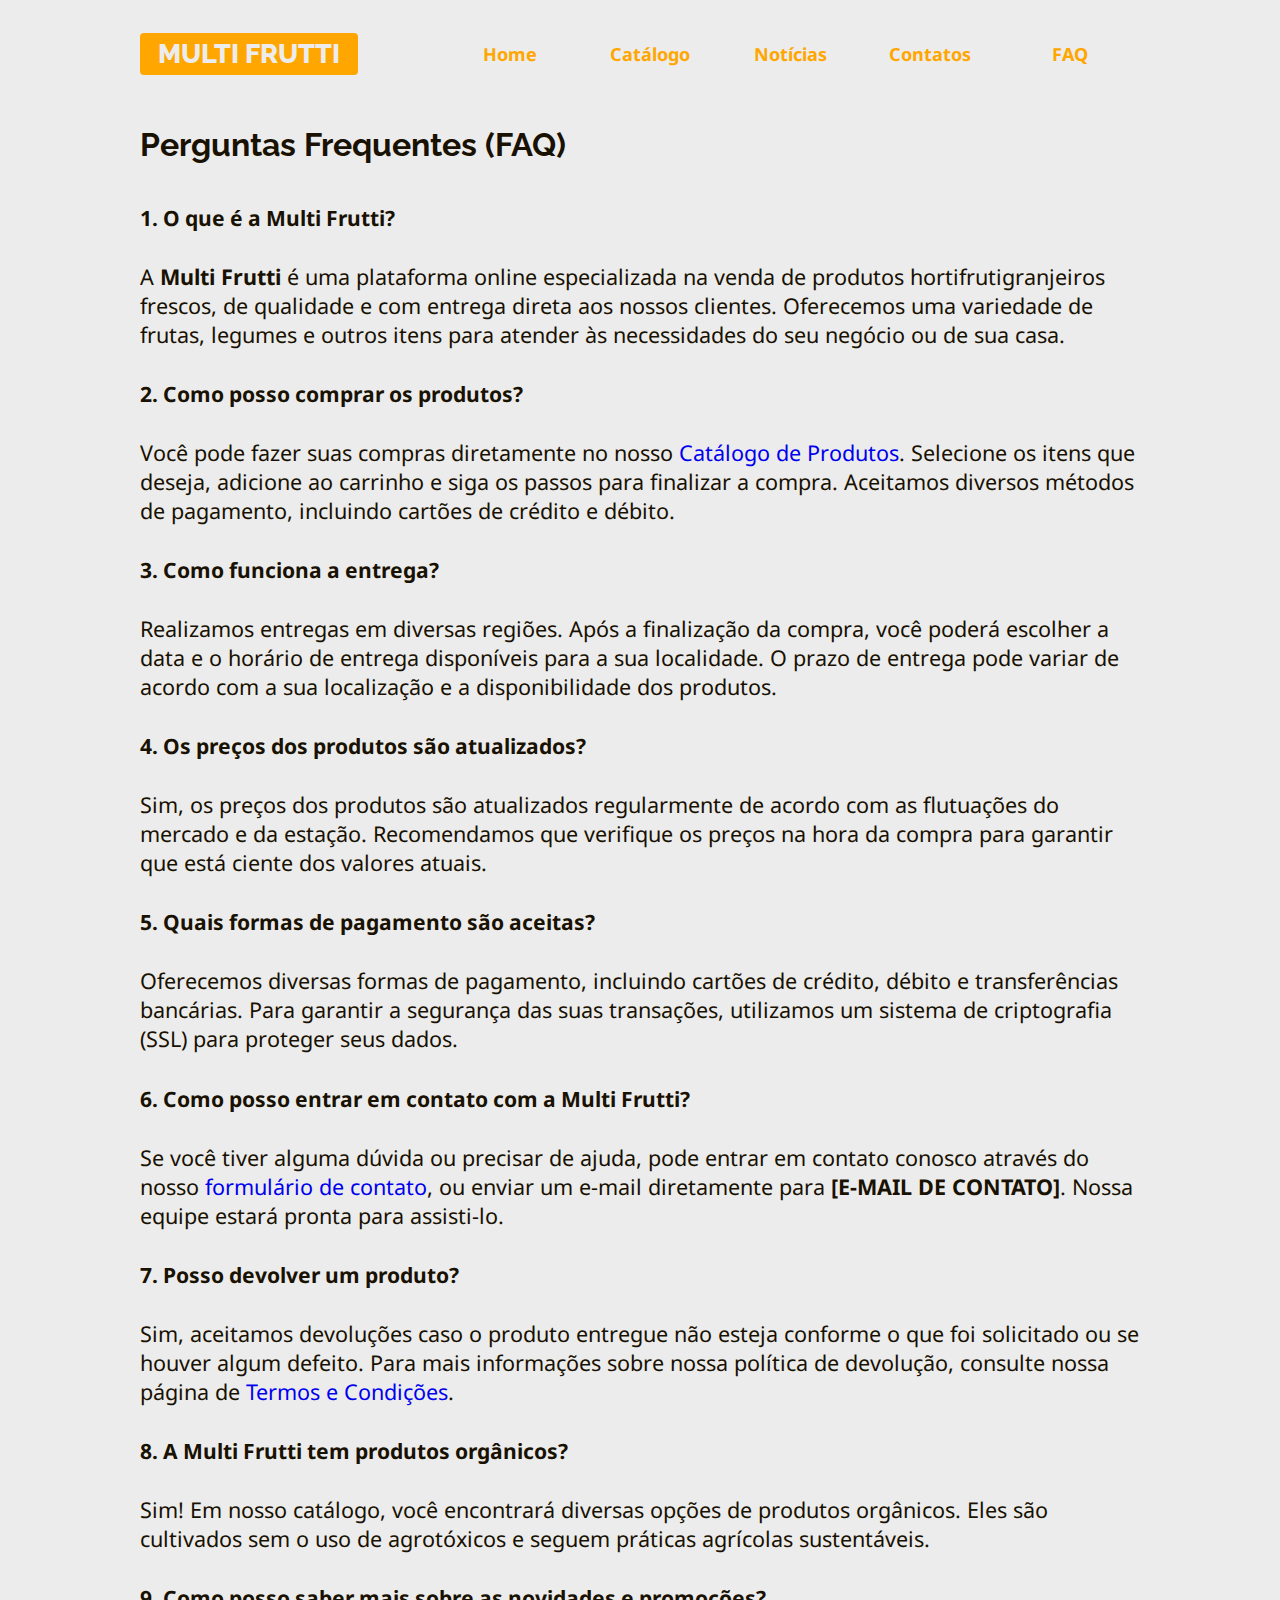
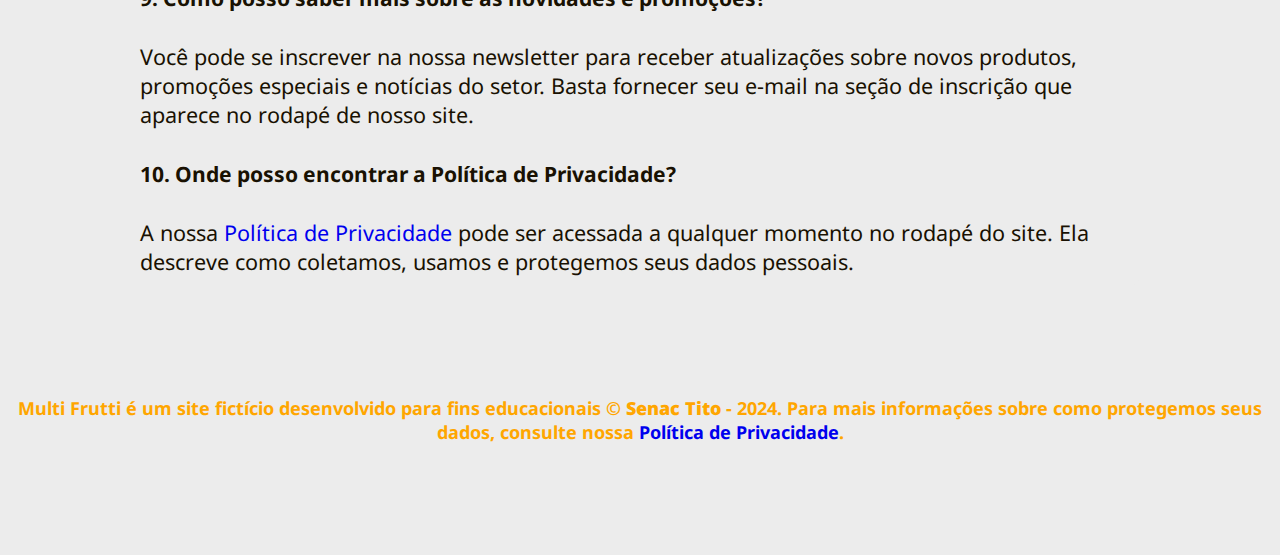
<file: faq.html>
<head>
    <meta charset="UTF-8">
    <meta name="viewport" content="width=device-width, initial-scale=1.0">
    <title>FAQ - Perguntas Frequentes</title>
    <link rel="stylesheet" href="css/estilo.css">
</head>

<body>
    <header>
        <div class="limitador">
            <h1><a href="index.html">Multi Frutti</a></h1>
            <nav>
                <h2><a href="">Menu &equiv;</a></h2>
                <ul class="menu">
                    <li><a href="index.html">Home</a></li>
                    <li><a href="produtos.html">Catálogo</a></li>
                    <li><a href="servicos.html">Notícias</a></li>
                    <li><a href="contato.html">Contatos</a></li>
                    <li><a href="faq.html">FAQ</a></li>
                </ul>
            </nav>
        </div>
    </header>

    <main>
        <article class="limitador conteudo">
            <h2>Perguntas Frequentes (FAQ)</h2>

            <h3>1. O que é a Multi Frutti?</h3>
            <p>A <strong>Multi Frutti</strong> é uma plataforma online especializada na venda de produtos hortifrutigranjeiros frescos, de qualidade e com entrega direta aos nossos clientes. Oferecemos uma variedade de frutas, legumes e outros itens para atender às necessidades do seu negócio ou de sua casa.</p>

            <h3>2. Como posso comprar os produtos?</h3>
            <p>Você pode fazer suas compras diretamente no nosso <a href="produtos.html">Catálogo de Produtos</a>. Selecione os itens que deseja, adicione ao carrinho e siga os passos para finalizar a compra. Aceitamos diversos métodos de pagamento, incluindo cartões de crédito e débito.</p>

            <h3>3. Como funciona a entrega?</h3>
            <p>Realizamos entregas em diversas regiões. Após a finalização da compra, você poderá escolher a data e o horário de entrega disponíveis para a sua localidade. O prazo de entrega pode variar de acordo com a sua localização e a disponibilidade dos produtos.</p>

            <h3>4. Os preços dos produtos são atualizados?</h3>
            <p>Sim, os preços dos produtos são atualizados regularmente de acordo com as flutuações do mercado e da estação. Recomendamos que verifique os preços na hora da compra para garantir que está ciente dos valores atuais.</p>

            <h3>5. Quais formas de pagamento são aceitas?</h3>
            <p>Oferecemos diversas formas de pagamento, incluindo cartões de crédito, débito e transferências bancárias. Para garantir a segurança das suas transações, utilizamos um sistema de criptografia (SSL) para proteger seus dados.</p>

            <h3>6. Como posso entrar em contato com a Multi Frutti?</h3>
            <p>Se você tiver alguma dúvida ou precisar de ajuda, pode entrar em contato conosco através do nosso <a href="contato.html">formulário de contato</a>, ou enviar um e-mail diretamente para <strong>[E-MAIL DE CONTATO]</strong>. Nossa equipe estará pronta para assisti-lo.</p>

            <h3>7. Posso devolver um produto?</h3>
            <p>Sim, aceitamos devoluções caso o produto entregue não esteja conforme o que foi solicitado ou se houver algum defeito. Para mais informações sobre nossa política de devolução, consulte nossa página de <a href="termos.html">Termos e Condições</a>.</p>

            <h3>8. A Multi Frutti tem produtos orgânicos?</h3>
            <p>Sim! Em nosso catálogo, você encontrará diversas opções de produtos orgânicos. Eles são cultivados sem o uso de agrotóxicos e seguem práticas agrícolas sustentáveis.</p>

            <h3>9. Como posso saber mais sobre as novidades e promoções?</h3>
            <p>Você pode se inscrever na nossa newsletter para receber atualizações sobre novos produtos, promoções especiais e notícias do setor. Basta fornecer seu e-mail na seção de inscrição que aparece no rodapé de nosso site.</p>

            <h3>10. Onde posso encontrar a Política de Privacidade?</h3>
            <p>A nossa <a href="privacidade.html">Política de Privacidade</a> pode ser acessada a qualquer momento no rodapé do site. Ela descreve como coletamos, usamos e protegemos seus dados pessoais.</p>
        </article>
    </main>

    <footer>
        <p>
            Multi Frutti é um site fictício desenvolvido para fins educacionais &copy; <b>Senac Tito</b> - <time>2024</time>. 
            Para mais informações sobre como protegemos seus dados, consulte nossa <a href="privacidade.html">Política de Privacidade</a>.
        </p>
    </footer>

    <script src="js/menu.js"></script>
</body>
</html>
</file>
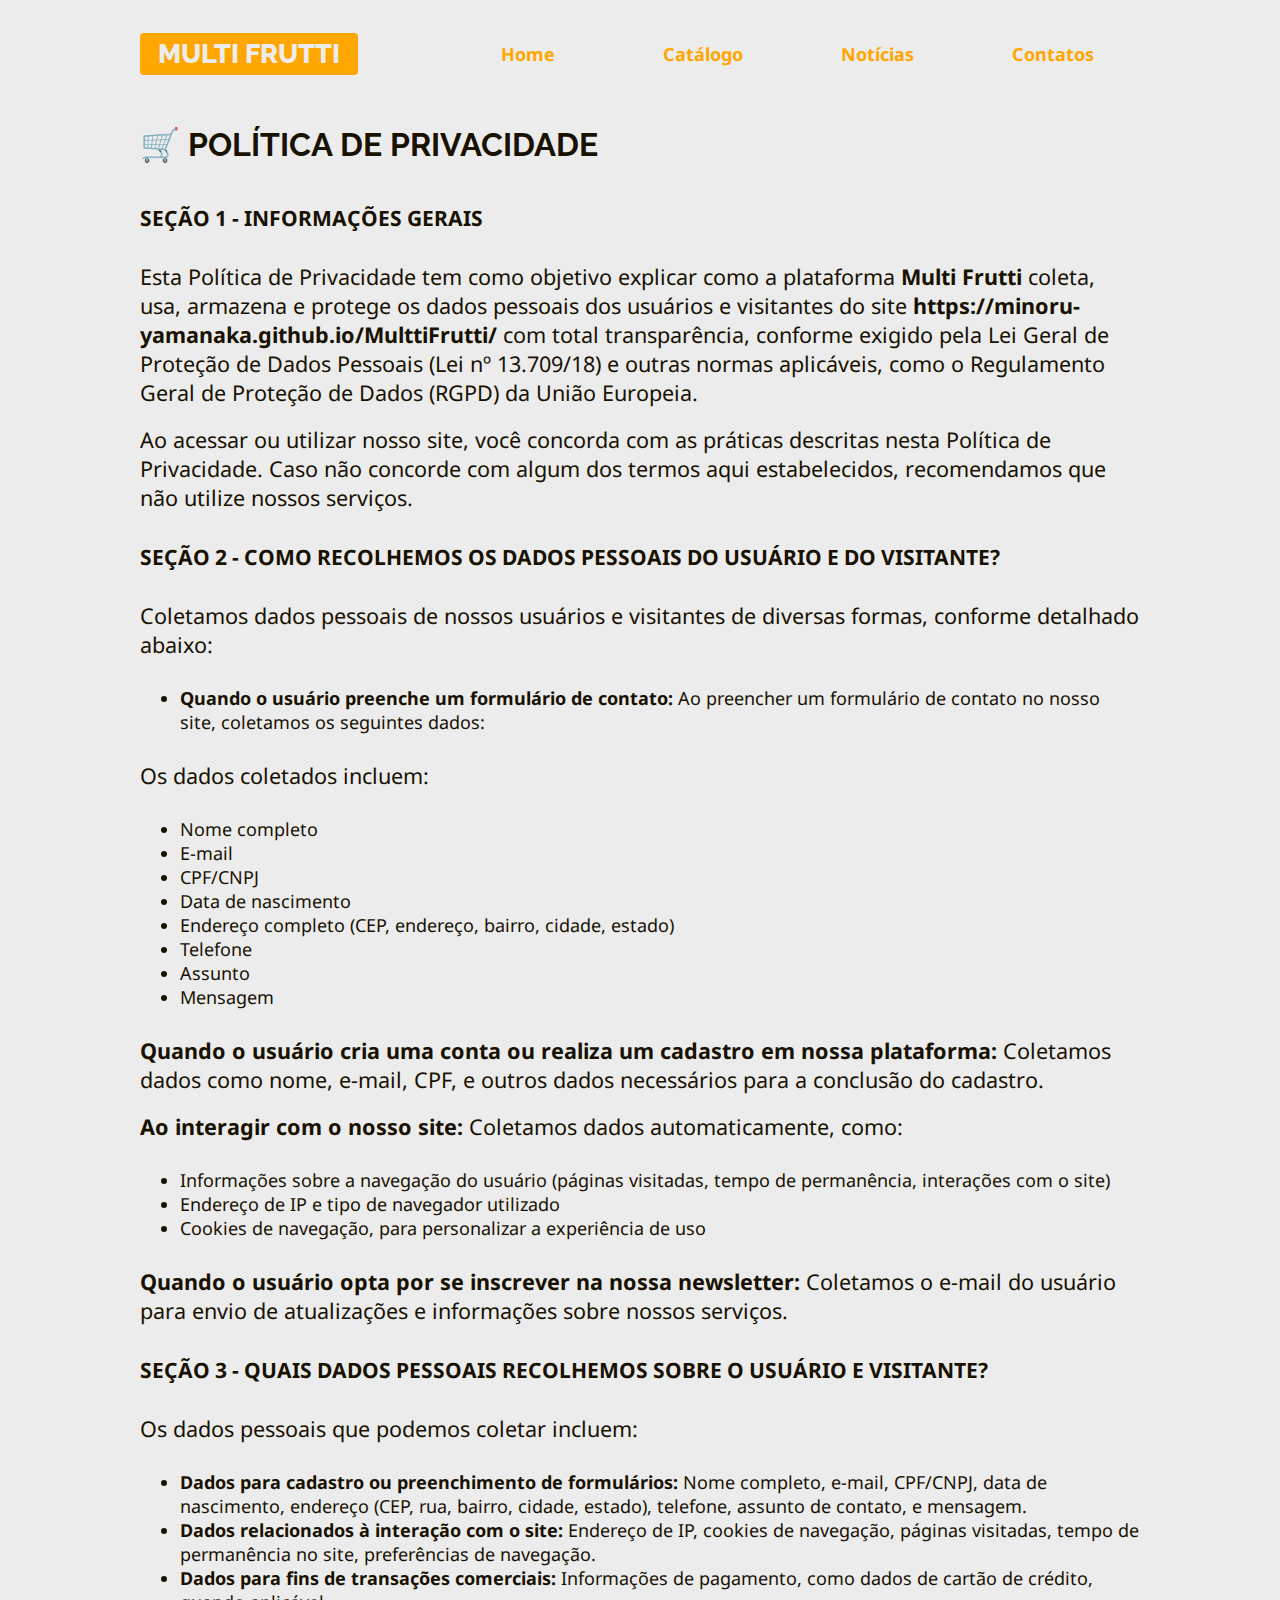
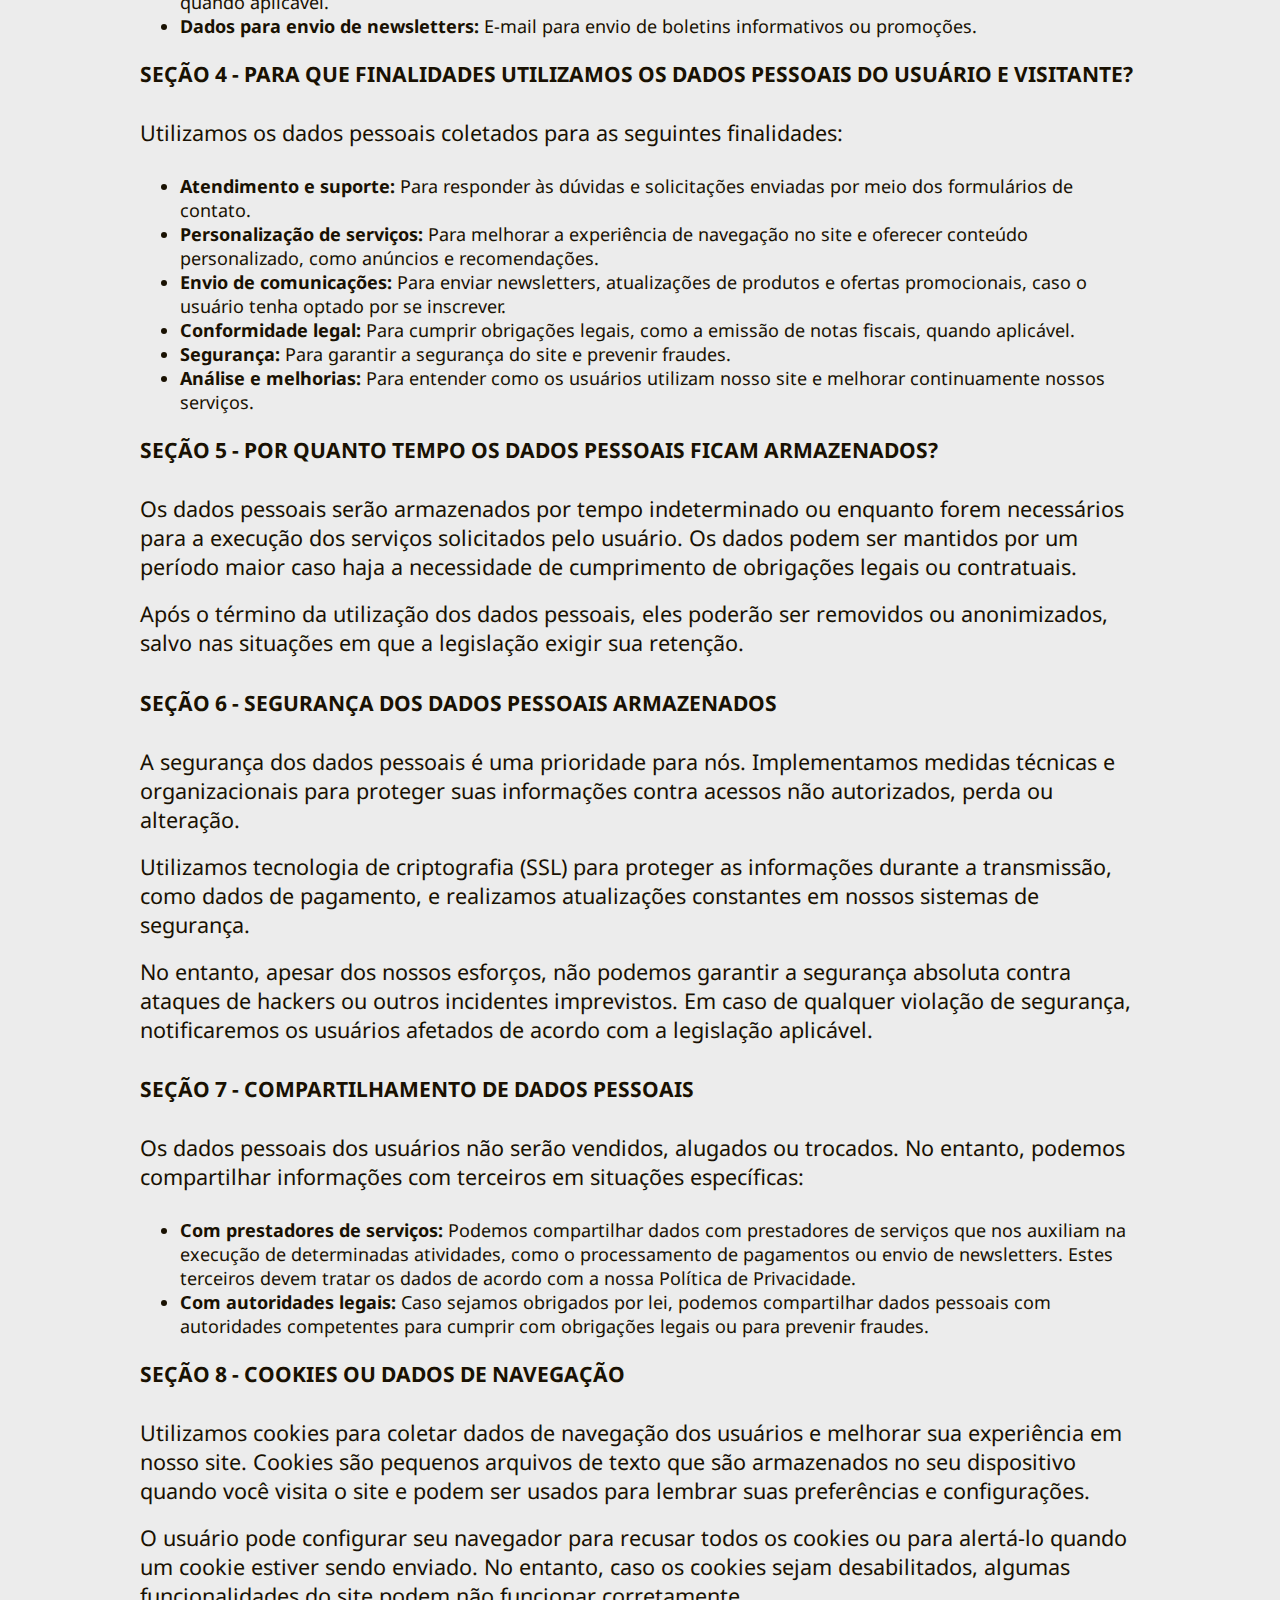
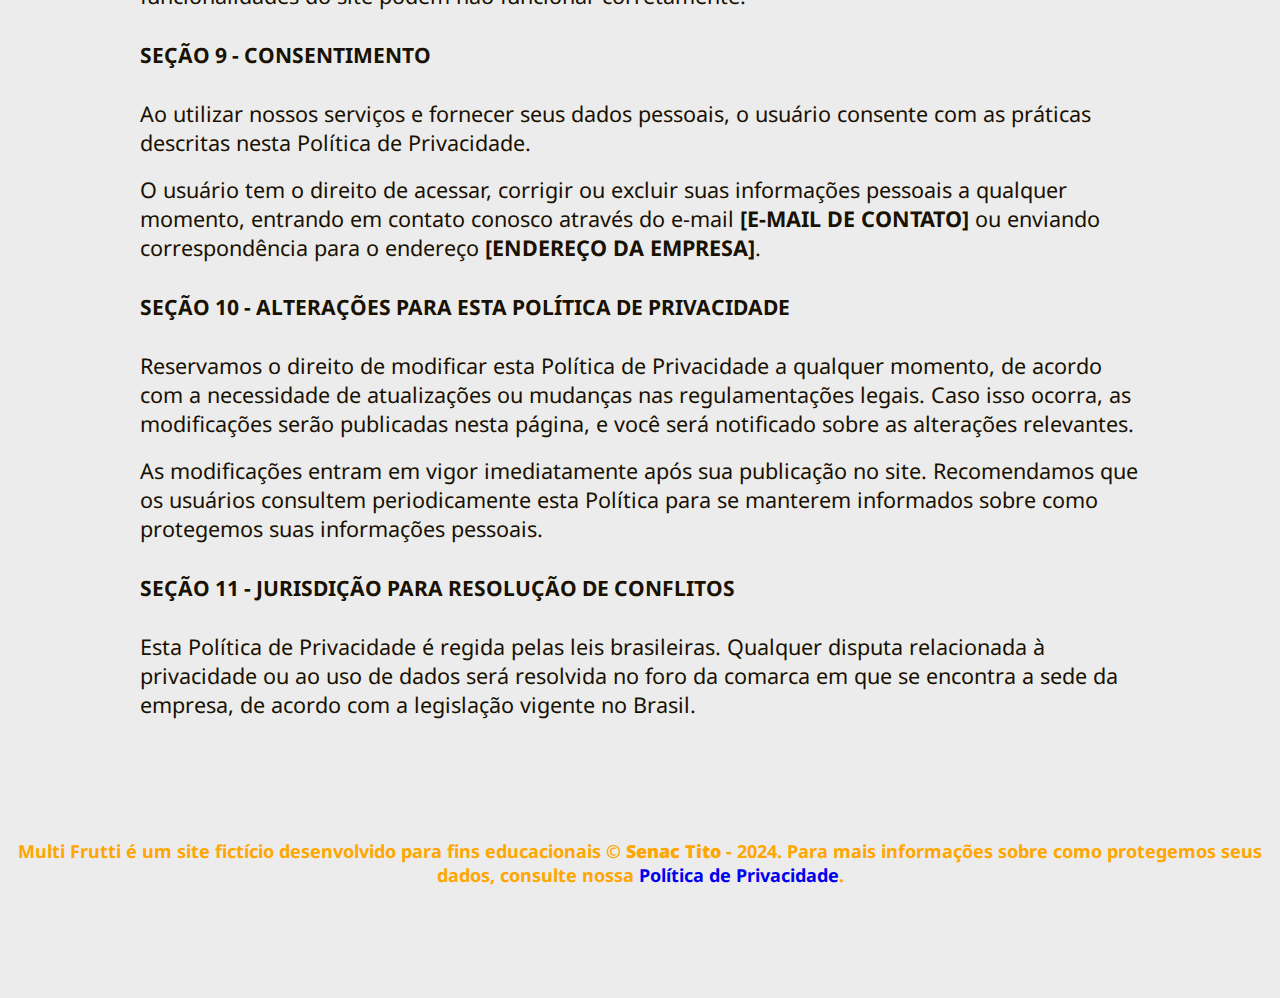
<file: privacidade.html>
<head>
    <meta charset="UTF-8">
    <meta name="viewport" content="width=device-width, initial-scale=1.0">
    <title>Produtos-Hotifruti</title>
    <link rel="stylesheet" href="css/estilo.css">
</head>

<body>
    <header>
        <div class="limitador">
            <h1><a href="index.html">Multi Frutti</a></h1>
            <nav>
                <h2><a href="">Menu &equiv;</a></h2>
                <ul class="menu">
                    <li><a href="index.html">Home</a></li>
                    <li><a href="produtos.html">Catálogo</a></li>
                    <li><a href="servicos.html">Notícias</a></li>
                    <li><a href="contato.html">Contatos</a></li>
                </ul>
            </nav>
        </div>
    </header>

    <main>
        <article class="limitador conteudo">
            <h2>🛒 POLÍTICA DE PRIVACIDADE</h2>

            <h3>SEÇÃO 1 - INFORMAÇÕES GERAIS</h3>
            <p>Esta Política de Privacidade tem como objetivo explicar como a plataforma <strong>Multi Frutti</strong> coleta, usa, armazena e protege os dados pessoais dos usuários e visitantes do site <strong>https://minoru-yamanaka.github.io/MulttiFrutti/</strong> com total transparência, conforme exigido pela Lei Geral de Proteção de Dados Pessoais (Lei nº 13.709/18) e outras normas aplicáveis, como o Regulamento Geral de Proteção de Dados (RGPD) da União Europeia.</p>
            <p>Ao acessar ou utilizar nosso site, você concorda com as práticas descritas nesta Política de Privacidade. Caso não concorde com algum dos termos aqui estabelecidos, recomendamos que não utilize nossos serviços.</p>
            
            <h3>SEÇÃO 2 - COMO RECOLHEMOS OS DADOS PESSOAIS DO USUÁRIO E DO VISITANTE?</h3>
            <p>Coletamos dados pessoais de nossos usuários e visitantes de diversas formas, conforme detalhado abaixo:</p>

            <ul>
                <li><strong>Quando o usuário preenche um formulário de contato:</strong> Ao preencher um formulário de contato no nosso site, coletamos os seguintes dados:</li>
            </ul>

            <p>Os dados coletados incluem:</p>
            <ul>
                <li>Nome completo</li>
                <li>E-mail</li>
                <li>CPF/CNPJ</li>
                <li>Data de nascimento</li>
                <li>Endereço completo (CEP, endereço, bairro, cidade, estado)</li>
                <li>Telefone</li>
                <li>Assunto</li>
                <li>Mensagem</li>
            </ul>

            <p><strong>Quando o usuário cria uma conta ou realiza um cadastro em nossa plataforma:</strong> Coletamos dados como nome, e-mail, CPF, e outros dados necessários para a conclusão do cadastro.</p>

            <p><strong>Ao interagir com o nosso site:</strong> Coletamos dados automaticamente, como:</p>
            <ul>
                <li>Informações sobre a navegação do usuário (páginas visitadas, tempo de permanência, interações com o site)</li>
                <li>Endereço de IP e tipo de navegador utilizado</li>
                <li>Cookies de navegação, para personalizar a experiência de uso</li>
            </ul>

            <p><strong>Quando o usuário opta por se inscrever na nossa newsletter:</strong> Coletamos o e-mail do usuário para envio de atualizações e informações sobre nossos serviços.</p>
            
            <h3>SEÇÃO 3 - QUAIS DADOS PESSOAIS RECOLHEMOS SOBRE O USUÁRIO E VISITANTE?</h3>
            <p>Os dados pessoais que podemos coletar incluem:</p>
            <ul>
                <li><strong>Dados para cadastro ou preenchimento de formulários:</strong> Nome completo, e-mail, CPF/CNPJ, data de nascimento, endereço (CEP, rua, bairro, cidade, estado), telefone, assunto de contato, e mensagem.</li>
                <li><strong>Dados relacionados à interação com o site:</strong> Endereço de IP, cookies de navegação, páginas visitadas, tempo de permanência no site, preferências de navegação.</li>
                <li><strong>Dados para fins de transações comerciais:</strong> Informações de pagamento, como dados de cartão de crédito, quando aplicável.</li>
                <li><strong>Dados para envio de newsletters:</strong> E-mail para envio de boletins informativos ou promoções.</li>
            </ul>

            <h3>SEÇÃO 4 - PARA QUE FINALIDADES UTILIZAMOS OS DADOS PESSOAIS DO USUÁRIO E VISITANTE?</h3>
            <p>Utilizamos os dados pessoais coletados para as seguintes finalidades:</p>
            <ul>
                <li><strong>Atendimento e suporte:</strong> Para responder às dúvidas e solicitações enviadas por meio dos formulários de contato.</li>
                <li><strong>Personalização de serviços:</strong> Para melhorar a experiência de navegação no site e oferecer conteúdo personalizado, como anúncios e recomendações.</li>
                <li><strong>Envio de comunicações:</strong> Para enviar newsletters, atualizações de produtos e ofertas promocionais, caso o usuário tenha optado por se inscrever.</li>
                <li><strong>Conformidade legal:</strong> Para cumprir obrigações legais, como a emissão de notas fiscais, quando aplicável.</li>
                <li><strong>Segurança:</strong> Para garantir a segurança do site e prevenir fraudes.</li>
                <li><strong>Análise e melhorias:</strong> Para entender como os usuários utilizam nosso site e melhorar continuamente nossos serviços.</li>
            </ul>

            <h3>SEÇÃO 5 - POR QUANTO TEMPO OS DADOS PESSOAIS FICAM ARMAZENADOS?</h3>
            <p>Os dados pessoais serão armazenados por tempo indeterminado ou enquanto forem necessários para a execução dos serviços solicitados pelo usuário. Os dados podem ser mantidos por um período maior caso haja a necessidade de cumprimento de obrigações legais ou contratuais.</p>
            <p>Após o término da utilização dos dados pessoais, eles poderão ser removidos ou anonimizados, salvo nas situações em que a legislação exigir sua retenção.</p>

            <h3>SEÇÃO 6 - SEGURANÇA DOS DADOS PESSOAIS ARMAZENADOS</h3>
            <p>A segurança dos dados pessoais é uma prioridade para nós. Implementamos medidas técnicas e organizacionais para proteger suas informações contra acessos não autorizados, perda ou alteração.</p>
            <p>Utilizamos tecnologia de criptografia (SSL) para proteger as informações durante a transmissão, como dados de pagamento, e realizamos atualizações constantes em nossos sistemas de segurança.</p>
            <p>No entanto, apesar dos nossos esforços, não podemos garantir a segurança absoluta contra ataques de hackers ou outros incidentes imprevistos. Em caso de qualquer violação de segurança, notificaremos os usuários afetados de acordo com a legislação aplicável.</p>

            <h3>SEÇÃO 7 - COMPARTILHAMENTO DE DADOS PESSOAIS</h3>
            <p>Os dados pessoais dos usuários não serão vendidos, alugados ou trocados. No entanto, podemos compartilhar informações com terceiros em situações específicas:</p>
            <ul>
                <li><strong>Com prestadores de serviços:</strong> Podemos compartilhar dados com prestadores de serviços que nos auxiliam na execução de determinadas atividades, como o processamento de pagamentos ou envio de newsletters. Estes terceiros devem tratar os dados de acordo com a nossa Política de Privacidade.</li>
                <li><strong>Com autoridades legais:</strong> Caso sejamos obrigados por lei, podemos compartilhar dados pessoais com autoridades competentes para cumprir com obrigações legais ou para prevenir fraudes.</li>
            </ul>

            <h3>SEÇÃO 8 - COOKIES OU DADOS DE NAVEGAÇÃO</h3>
            <p>Utilizamos cookies para coletar dados de navegação dos usuários e melhorar sua experiência em nosso site. Cookies são pequenos arquivos de texto que são armazenados no seu dispositivo quando você visita o site e podem ser usados para lembrar suas preferências e configurações.</p>
            <p>O usuário pode configurar seu navegador para recusar todos os cookies ou para alertá-lo quando um cookie estiver sendo enviado. No entanto, caso os cookies sejam desabilitados, algumas funcionalidades do site podem não funcionar corretamente.</p>

            <h3>SEÇÃO 9 - CONSENTIMENTO</h3>
            <p>Ao utilizar nossos serviços e fornecer seus dados pessoais, o usuário consente com as práticas descritas nesta Política de Privacidade.</p>
            <p>O usuário tem o direito de acessar, corrigir ou excluir suas informações pessoais a qualquer momento, entrando em contato conosco através do e-mail <strong>[E-MAIL DE CONTATO]</strong> ou enviando correspondência para o endereço <strong>[ENDEREÇO DA EMPRESA]</strong>.</p>
    
            <h3>SEÇÃO 10 - ALTERAÇÕES PARA ESTA POLÍTICA DE PRIVACIDADE</h3>
            <p>Reservamos o direito de modificar esta Política de Privacidade a qualquer momento, de acordo com a necessidade de atualizações ou mudanças nas regulamentações legais. Caso isso ocorra, as modificações serão publicadas nesta página, e você será notificado sobre as alterações relevantes.</p>
            <p>As modificações entram em vigor imediatamente após sua publicação no site. Recomendamos que os usuários consultem periodicamente esta Política para se manterem informados sobre como protegemos suas informações pessoais.</p>
    
            <h3>SEÇÃO 11 - JURISDIÇÃO PARA RESOLUÇÃO DE CONFLITOS</h3>
            <p>Esta Política de Privacidade é regida pelas leis brasileiras. Qualquer disputa relacionada à privacidade ou ao uso de dados será resolvida no foro da comarca em que se encontra a sede da empresa, de acordo com a legislação vigente no Brasil.</p>
    
            </article>
        </main>
    
        <footer>
            <p>
                Multi Frutti é um site fictício desenvolvido para fins educacionais &copy; <b>Senac Tito</b> - <time>2024</time>. 
                Para mais informações sobre como protegemos seus dados, consulte nossa <a href="#">Política de Privacidade</a>.
            </p>
        </footer>
        <script src="js/menu.js"></script>
    </body>
    </html>
</file>
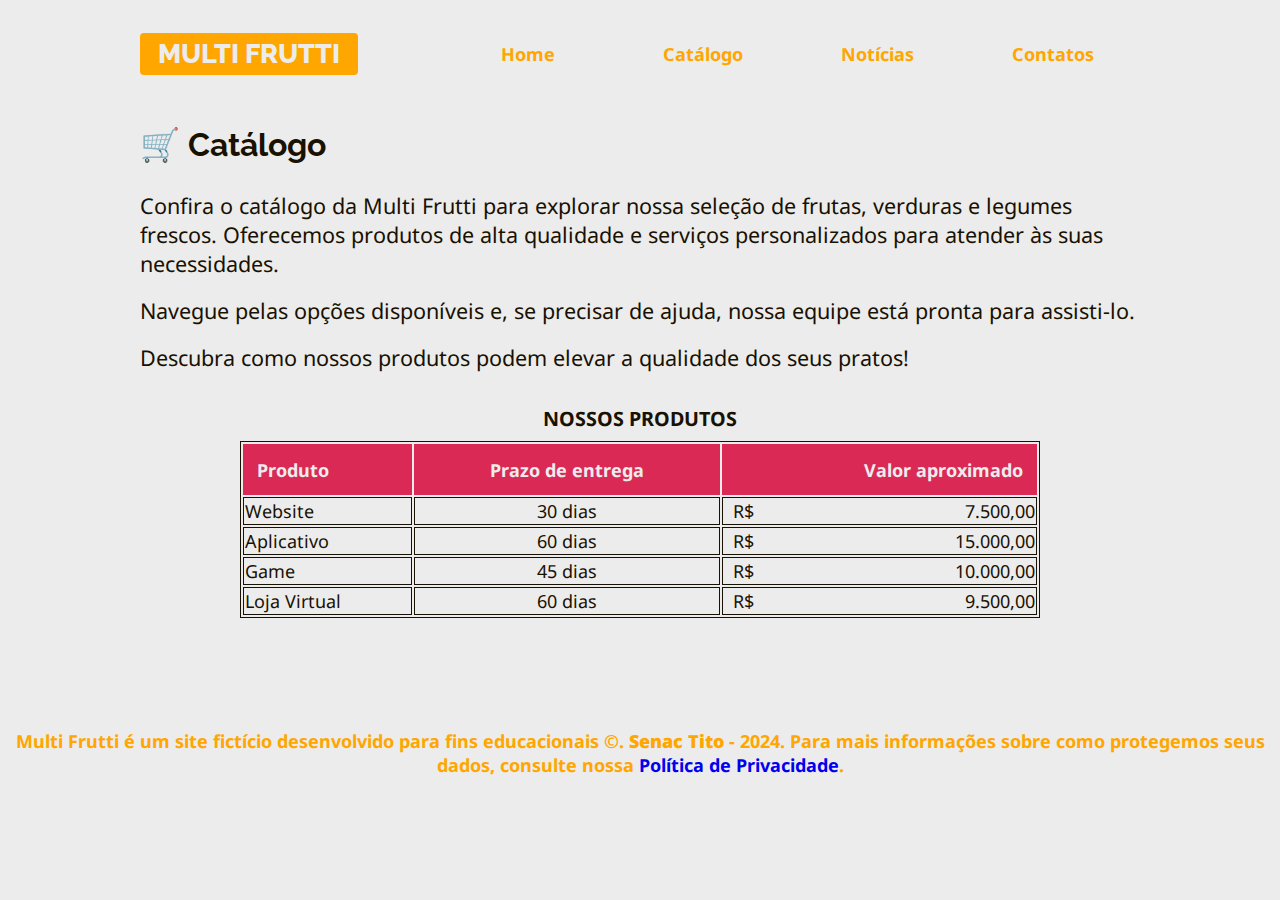
<file: produtos_1.html>
<!DOCTYPE html>
<html lang="pt-br">

<head>
    <meta charset="UTF-8">
    <meta name="viewport" content="width=device-width, initial-scale=1.0">
    <title>Produtos-Hotifruti</title>
    <link rel="stylesheet" href="css/estilo.css">
</head>

<body>
    <header>
        <div class="limitador">
            <h1><a href="index.html">Multi Frutti</a></h1>
            <nav>
                <h2><a href="">Menu &equiv;</a></h2>
                <ul class="menu ">
                    <li><a href="index.html">Home</a></li>
                    <li><a href="produtos.html">Catálogo</a></li>
                    <li><a href="servicos.html">Notícias</a></li>
                    <li><a href="contato.html">Contatos</a></li>
                </ul>
            </nav>
        </div>
    </header>

    <main>
        <article class="limitador conteudo">
            <h2>🛒 Catálogo</h2>
            <p>Confira o catálogo da Multi Frutti para explorar nossa seleção de frutas, verduras e legumes frescos. Oferecemos produtos de alta qualidade e serviços personalizados para atender às suas necessidades.</p>
            <p>Navegue pelas opções disponíveis e, se precisar de ajuda, nossa equipe está pronta para assisti-lo.</p>
            <p>Descubra como nossos produtos podem elevar a qualidade dos seus pratos!</p>
            <br>
            <table >
                <caption>Nossos produtos</caption>
                
                <tr>
                    <th>Produto</th>
                    <th>Prazo de entrega</th>
                    <th>Valor aproximado</th>
                </tr>
                <tr>
                    <td>Website</td>
                    <td>30 dias</td>
                    <td>7.500,00</td>
                </tr>
                <tr>
                    <td>Aplicativo</td>
                    <td>60 dias</td>
                    <td>15.000,00</td>
                </tr>
                <tr>
                    <td>Game</td>
                    <td>45 dias</td>
                    <td>10.000,00</td>
                </tr>
                <tr>
                    <td>Loja Virtual</td>
                    <td>60 dias</td>
                    <td>9.500,00</td>
                </tr>
            </table>
        </article>
    </main>


    <footer>
        <p>
            Multi Frutti é um site fictício desenvolvido para fins educacionais &copy;. <b>Senac Tito</b> - <time>2024</time>.
            Para mais informações sobre como protegemos seus dados, consulte nossa <a href="privacidade.html">Política de Privacidade</a>.
        </p>
    </footer>
    <script src="js/menu.js"></script>
</body>

</html>
</file>
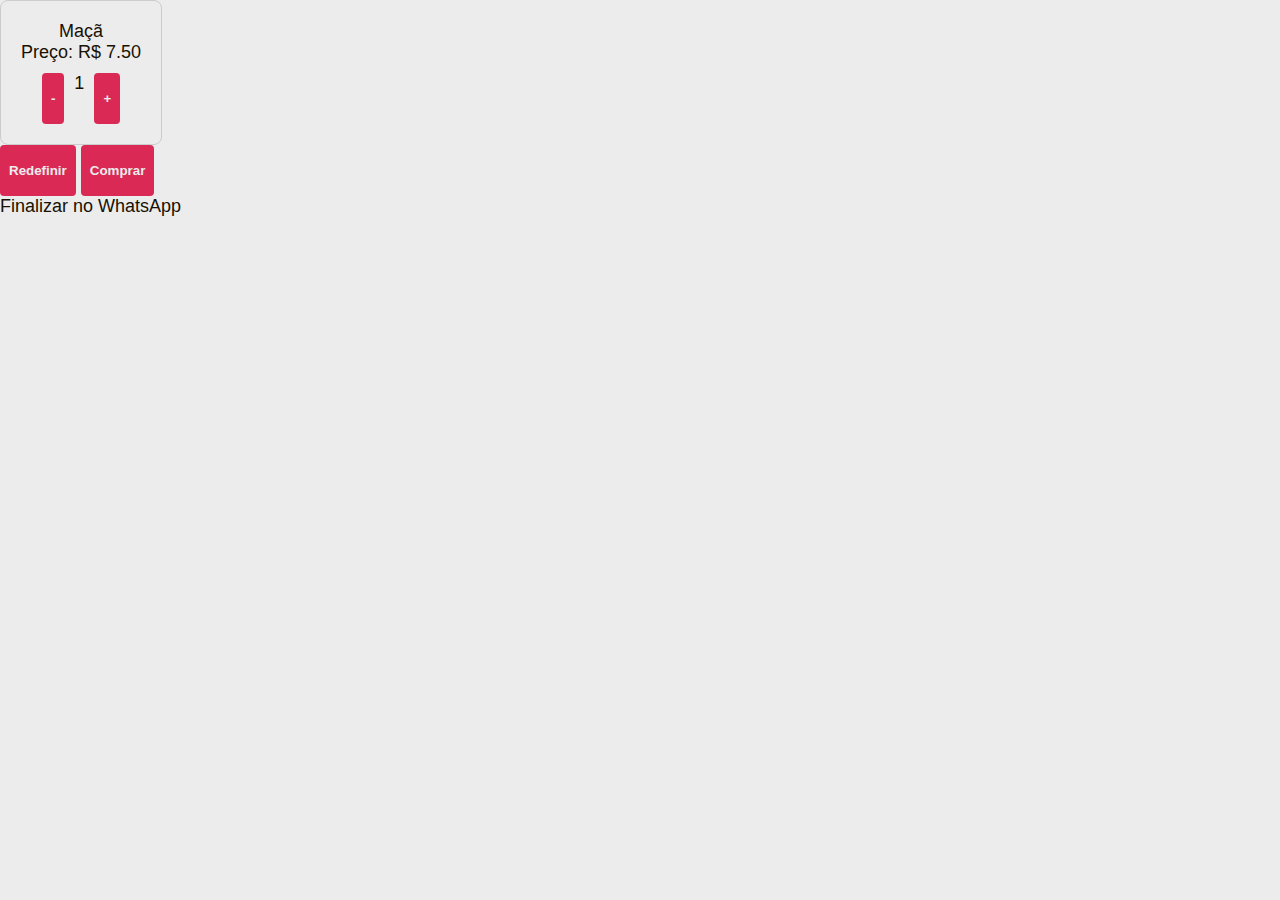
<file: produtos_3.html>
<!DOCTYPE html>
<html lang="pt-BR">
<head>
    <meta charset="UTF-8">
    <meta name="viewport" content="width=device-width, initial-scale=1.0">
    <title>Loja de Frutas</title>
    <link rel="stylesheet" href="css/estilo.css">
    <style>
        body { font-family: Arial, sans-serif; }
        .container { display: flex; flex-wrap: wrap; gap: 20px; }
        .card { border: 1px solid #ccc; padding: 20px; border-radius: 8px; text-align: center; }
        .contador { display: flex; justify-content: center; gap: 10px; margin-top: 10px; }
        .selecionado { background-color: #d3ffd3; }
    </style>
</head>
<body>
    <div class="container">
        <div class="card" data-preco="7.50" data-preco-base="7.50">
            <div>Maçã</div>
            <div>Preço: R$ <span class="preco">7.50</span></div>
            <div class="contador">
                <button class="btn-decremento">-</button>
                <span class="quantidade">1</span>
                <button class="btn-incremento">+</button>
            </div>
        </div>
        <!-- Adicione mais produtos conforme necessário -->
    </div>
    
    <button id="btnRedefinir">Redefinir</button>
    <button id="btnComprar">Comprar</button>
    <p id="resultado"></p>
    <a id="whatsappLink" target="_blank">Finalizar no WhatsApp</a>

    <script src="js/menu.js"></script>
    <script>
        const cards = document.querySelectorAll('.card');
        const btnRedefinir = document.getElementById('btnRedefinir');
        const btnComprar = document.getElementById('btnComprar');
        const resultado = document.getElementById('resultado');
        const telefoneDoWhatsapp = "5511959473402";
        const whatsappLink = document.getElementById("whatsappLink");

        cards.forEach(card => {
            const btnIncremento = card.querySelector('.btn-incremento');
            const btnDecremento = card.querySelector('.btn-decremento');
            const quantidade = card.querySelector('.quantidade');
            const preco = card.querySelector('.preco');
            const precoBase = parseFloat(card.dataset.precoBase); // Mantém o preço original

            btnIncremento.addEventListener('click', () => {
                let qtd = parseInt(quantidade.textContent);
                qtd++;
                quantidade.textContent = qtd;
                preco.textContent = (precoBase * qtd).toFixed(2);
                card.dataset.preco = (precoBase * qtd).toFixed(2);
            });

            btnDecremento.addEventListener('click', () => {
                let qtd = parseInt(quantidade.textContent);
                if (qtd > 1) {
                    qtd--;
                    quantidade.textContent = qtd;
                    preco.textContent = (precoBase * qtd).toFixed(2);
                    card.dataset.preco = (precoBase * qtd).toFixed(2);
                }
            });

            card.addEventListener("click", () => {
                card.classList.toggle("selecionado");
            });
        });

        btnRedefinir.addEventListener("click", () => {
            cards.forEach(card => {
                card.style.display = "";
                card.classList.remove("selecionado");
                const quantidade = card.querySelector('.quantidade');
                const preco = card.querySelector('.preco');
                const precoBase = parseFloat(card.dataset.precoBase);
                quantidade.textContent = '1';
                preco.textContent = precoBase.toFixed(2);
                card.dataset.preco = precoBase.toFixed(2);
            });
            resultado.innerText = "";
            whatsappLink.href = "#";
        });

        btnComprar.addEventListener("click", () => {
            let precoTotal = 0;
            let listaProdutos = [];

            cards.forEach(card => {
                if (!card.classList.contains("selecionado")) {
                    card.style.display = "none";
                } else {
                    const nomeProduto = card.querySelector("div:first-child").textContent;
                    const precoProduto = parseFloat(card.dataset.preco);
                    listaProdutos.push(`${nomeProduto}: R$ ${precoProduto.toFixed(2)}`);
                    precoTotal += precoProduto;
                }
            });

            resultado.innerText = `Preço Total: R$ ${precoTotal.toFixed(2)}`;
            const mensagem = encodeURIComponent(`Olá, gostaria de comprar os seguintes produtos:\n\n${listaProdutos.join("\n")}\n\nTotal: R$ ${precoTotal.toFixed(2)}`);
            whatsappLink.href = `https://wa.me/${telefoneDoWhatsapp}?text=${mensagem}`;
        });
    </script>
</body>
</html>
</file>
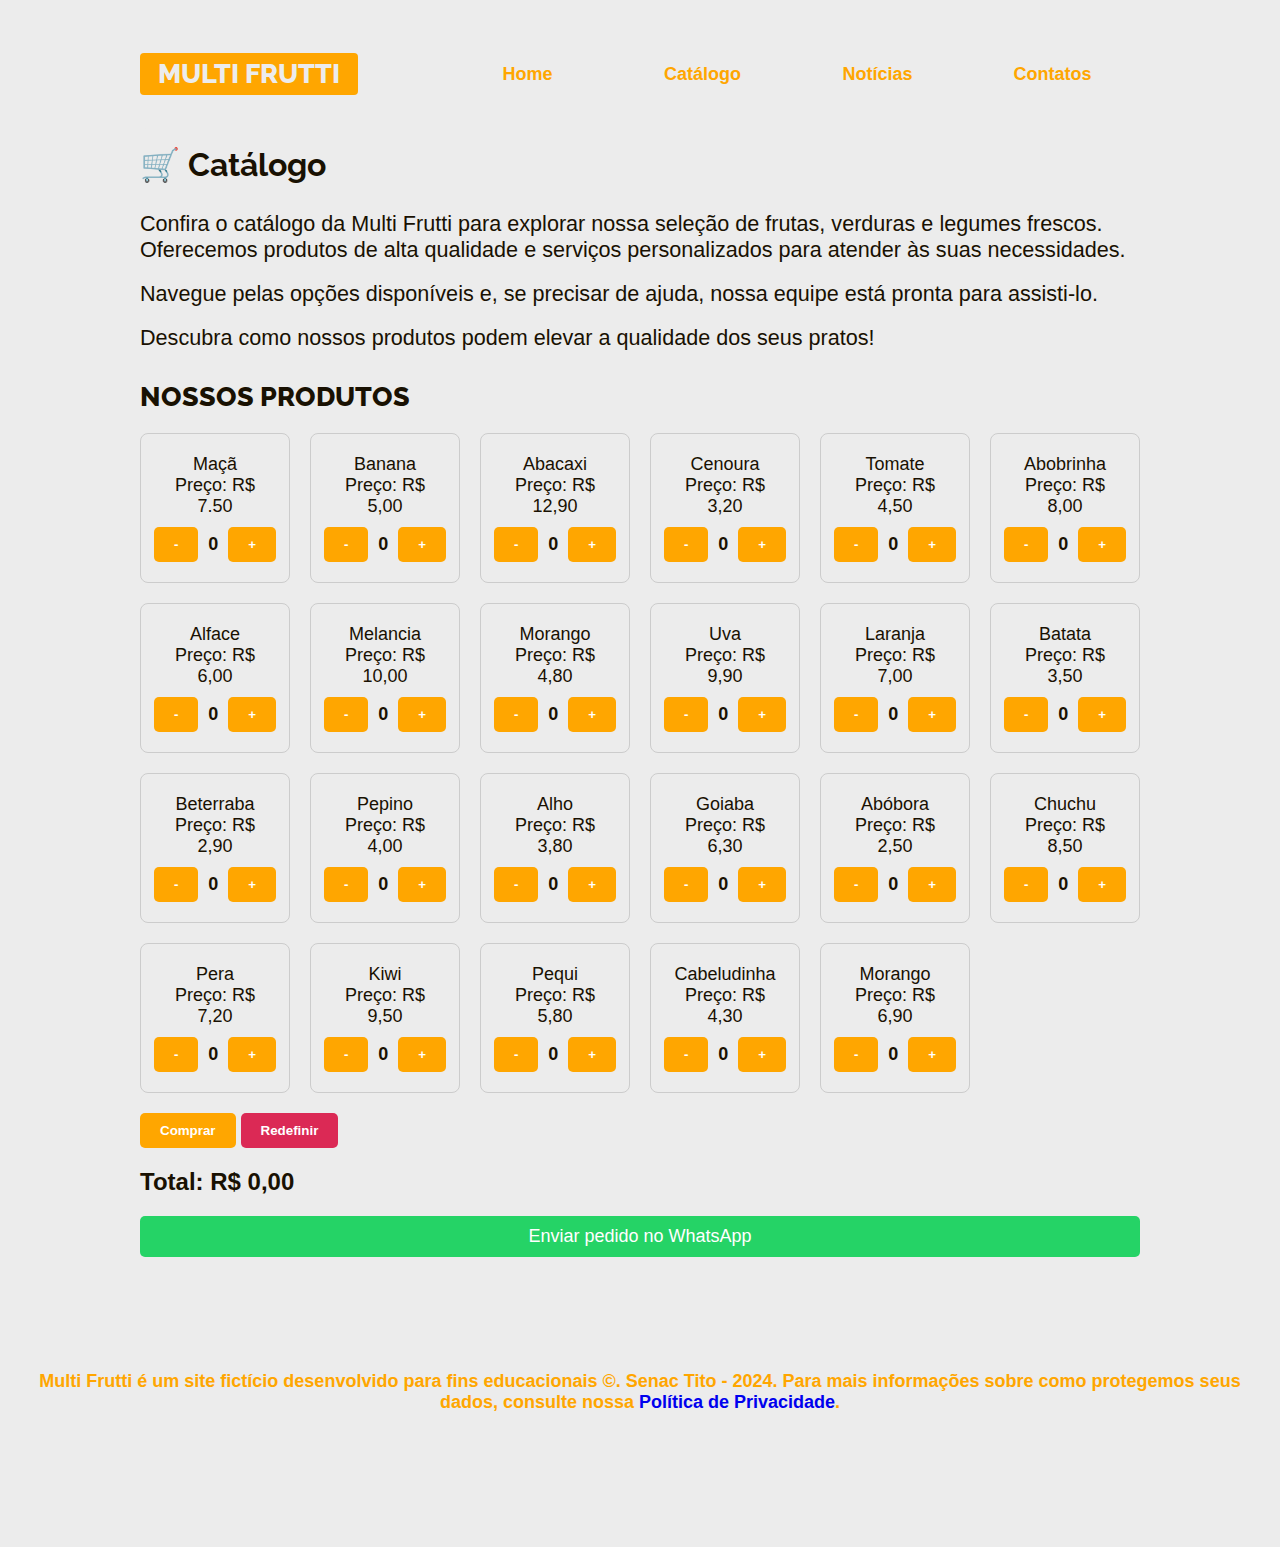
<file: produtos_4.html>
<!DOCTYPE html>
<html lang="pt-br">

<head>
    <meta charset="UTF-8">
    <meta name="viewport" content="width=device-width, initial-scale=1.0">
    <title>Produtos - Hortifruti</title>
    <link rel="stylesheet" href="css/estilo.css">
    <style>
        body {
            font-family: Arial, Helvetica, sans-serif;
            margin: 20px;
        }

        .card {
            border: 1px solid #ccc;
            padding: 20px;
            border-radius: 8px;
            text-align: center;
            width: 150px;
            cursor: pointer;
        }

        .card.selecionado {
            background-color: #63A375;
            border-color: darkseagreen;
        }

        .container {
            display: flex;
            flex-wrap: wrap;
            gap: 20px;
        }

        .botoes {
            margin-top: 20px;
        }

        .btn-comprar {
            background: #FFA600;
            color: white;
        }

        .btn-redefinir {
            background: #DB2955;
            color: white;
        }

        button {
            padding: 10px 20px;
            border: none;
            border-radius: 5px;
            cursor: pointer;
        }

        button:hover {
            opacity: 0.8;
        }

        .resultado {
            margin-top: 20px;
            font-size: 24px;
            font-weight: bold;
        }

        .whatsapp-sticky {
            position: fixed;
            bottom: 10px;
            right: 10px;
            background-color: #63A375;
            color: white;
            padding: 15px;
            border-radius: 50px;
            text-align: center;
            display: flex;
            align-items: center;
            text-decoration: none;
            gap: 10px;
            box-shadow: 0 4px 6px rgb(0, 0, 0);
        }

        .whatsapp-sticky img {
            width: 24px;
            height: 24px;
        }

        .whatsapp-sticky:hover {
            background-color: #7bd19f;
        }

        .contador {
            display: flex;
            justify-content: center;
            gap: 10px;
            margin-top: 10px;
            align-items: center;
        }

        .contador button {
            background-color: #FFA600;
            color: white;
            font-weight: bold;
        }

        .contador span {
            font-size: 18px;
            font-weight: bold;
        }

        #whatsappLink{
            display: block;
            margin-top: 20px;
            background-color: #25d366;
            color: white;
            padding: 10px 20px;
            border-radius: 5px;
            text-align: center;
            text-decoration: none;
        }
    </style>
</head>

<body>
    <header>
        <div class="limitador">
            <h1><a href="index.html">Multi Frutti</a></h1>
            <nav>
                <h2><a href="">Menu &equiv;</a></h2>
                <ul class="menu ">
                    <li><a href="index.html">Home</a></li>
                    <!-- <li><a href="produtos">Catálogo</a></li>
                    <li><a href="produtos_2.html">Catálogo 2</a></li> -->
                    <li><a href="produtos_4.html">Catálogo</a></li>
                    <li><a href="servicos.html">Notícias</a></li>
                    <li><a href="contato.html">Contatos</a></li>
                </ul>
            </nav>
        </div>
    </header>

    <main>
        <article class="limitador conteudo">
            <h2>🛒 Catálogo</h2>
            <p>Confira o catálogo da Multi Frutti para explorar nossa seleção de frutas, verduras e legumes frescos. Oferecemos produtos de alta qualidade e serviços personalizados para atender às suas necessidades.</p>
            <p>Navegue pelas opções disponíveis e, se precisar de ajuda, nossa equipe está pronta para assisti-lo.</p>
            <p>Descubra como nossos produtos podem elevar a qualidade dos seus pratos!</p>
            <br>
            <h1>Nossos Produtos</h1><br>
            

            <!-- Produtos em Cards -->
            <div class="container">

                <div class="card" data-preco="7.50">
                    <div>Maçã</div>
                    <div>Preço: R$ <span class="preco">7.50</span></div>
                    <div class="contador">
                        <button class="btn-menos">-</button>
                        <span class="quantidade">0</span>
                        <button class="btn-mais">+</button>
                    </div>
                </div>

                <div class="card" data-preco="5.00">
                    <div>Banana</div>
                    <div>Preço: R$ 5,00</div>
                    <div class="contador">
                        <button class="btn-menos">-</button>
                        <span class="quantidade">0</span>
                        <button class="btn-mais">+</button>
                    </div>
                </div>

                <div class="card" data-preco="12.90">
                    <div>Abacaxi</div>
                    <div>Preço: R$ 12,90</div>
                    <div class="contador">
                        <button class="btn-menos">-</button>
                        <span class="quantidade">0</span>
                        <button class="btn-mais">+</button>
                    </div>
                </div>

                <div class="card" data-preco="12.90">
                    <div>Cenoura</div>
                    <div>Preço: R$ 3,20</div>
                    <div class="contador">
                        <button class="btn-menos">-</button>
                        <span class="quantidade">0</span>
                        <button class="btn-mais">+</button>
                    </div>
                </div>

                <div class="card" data-preco="12.90">
                    <div>Tomate</div>
                    <div>Preço: R$ 4,50</div>
                    <div class="contador">
                        <button class="btn-menos">-</button>
                        <span class="quantidade">0</span>
                        <button class="btn-mais">+</button>
                    </div>
                </div>

                <div class="card" data-preco="12.90">
                    <div>Abobrinha</div>
                    <div>Preço: R$ 8,00</div>
                    <div class="contador">
                        <button class="btn-menos">-</button>
                        <span class="quantidade">0</span>
                        <button class="btn-mais">+</button>
                    </div>
                </div>

                <div class="card" data-preco="12.90">
                    <div>Alface</div>
                    <div>Preço: R$ 6,00</div>
                    <div class="contador">
                        <button class="btn-menos">-</button>
                        <span class="quantidade">0</span>
                        <button class="btn-mais">+</button>
                    </div>
                </div>

                <div class="card" data-preco="12.90">
                    <div>Melancia</div>
                    <div>Preço: R$ 10,00</div>
                    <div class="contador">
                        <button class="btn-menos">-</button>
                        <span class="quantidade">0</span>
                        <button class="btn-mais">+</button>
                    </div>
                </div>

                <div class="card" data-preco="12.90">
                    <div>Morango</div>
                    <div>Preço: R$ 4,80</div>
                    <div class="contador">
                        <button class="btn-menos">-</button>
                        <span class="quantidade">0</span>
                        <button class="btn-mais">+</button>
                    </div>
                </div>

                <div class="card" data-preco="12.90">
                    <div>Uva</div>
                    <div>Preço: R$ 9,90</div>
                    <div class="contador">
                        <button class="btn-menos">-</button>
                        <span class="quantidade">0</span>
                        <button class="btn-mais">+</button>
                    </div>
                </div>

                <div class="card" data-preco="12.90">
                    <div>Laranja</div>
                    <div>Preço: R$ 7,00</div>
                    <div class="contador">
                        <button class="btn-menos">-</button>
                        <span class="quantidade">0</span>
                        <button class="btn-mais">+</button>
                    </div>
                </div>

                <div class="card" data-preco="12.90">
                    <div>Batata</div>
                    <div>Preço: R$ 3,50</div>
                    <div class="contador">
                        <button class="btn-menos">-</button>
                        <span class="quantidade">0</span>
                        <button class="btn-mais">+</button>
                    </div>
                </div>

                <div class="card" data-preco="12.90">
                    <div>Beterraba</div>
                    <div>Preço: R$ 2,90</div>
                    <div class="contador">
                        <button class="btn-menos">-</button>
                        <span class="quantidade">0</span>
                        <button class="btn-mais">+</button>
                    </div>
                </div>

                <div class="card" data-preco="12.90">
                    <div>Pepino</div>
                    <div>Preço: R$ 4,00</div>
                    <div class="contador">
                        <button class="btn-menos">-</button>
                        <span class="quantidade">0</span>
                        <button class="btn-mais">+</button>
                    </div>
                </div>

                <div class="card" data-preco="12.90">
                    <div>Alho</div>
                    <div>Preço: R$ 3,80</div>
                    <div class="contador">
                        <button class="btn-menos">-</button>
                        <span class="quantidade">0</span>
                        <button class="btn-mais">+</button>
                    </div>
                </div>

                <div class="card" data-preco="12.90">
                    <div>Goiaba</div>
                    <div>Preço: R$ 6,30</div>
                    <div class="contador">
                        <button class="btn-menos">-</button>
                        <span class="quantidade">0</span>
                        <button class="btn-mais">+</button>
                    </div>
                </div>

                <div class="card" data-preco="12.90">
                    <div>Abóbora</div>
                    <div>Preço: R$ 2,50</div>
                    <div class="contador">
                        <button class="btn-menos">-</button>
                        <span class="quantidade">0</span>
                        <button class="btn-mais">+</button>
                    </div>
                </div>

                <div class="card" data-preco="12.90">
                    <div>Chuchu</div>
                    <div>Preço: R$ 8,50</div>
                    <div class="contador">
                        <button class="btn-menos">-</button>
                        <span class="quantidade">0</span>
                        <button class="btn-mais">+</button>
                    </div>
                </div>

                <div class="card" data-preco="12.90">
                    <div>Pera</div>
                    <div>Preço: R$ 7,20</div>
                    <div class="contador">
                        <button class="btn-menos">-</button>
                        <span class="quantidade">0</span>
                        <button class="btn-mais">+</button>
                    </div>
                </div>

                <div class="card" data-preco="12.90">
                    <div>Kiwi</div>
                    <div>Preço: R$ 9,50</div>
                    <div class="contador">
                        <button class="btn-menos">-</button>
                        <span class="quantidade">0</span>
                        <button class="btn-mais">+</button>
                    </div>
                </div>

                <div class="card" data-preco="12.90">
                    <div>Pequi</div>
                    <div>Preço: R$ 5,80</div>
                    <div class="contador">
                        <button class="btn-menos">-</button>
                        <span class="quantidade">0</span>
                        <button class="btn-mais">+</button>
                    </div>
                </div>

                <div class="card" data-preco="12.90">
                    <div>Cabeludinha</div>
                    <div>Preço: R$ 4,30</div>
                    <div class="contador">
                        <button class="btn-menos">-</button>
                        <span class="quantidade">0</span>
                        <button class="btn-mais">+</button>
                    </div>
                </div>

                <div class="card" data-preco="12.90">
                    <div>Morango</div>
                    <div>Preço: R$ 6,90</div>
                    <div class="contador">
                        <button class="btn-menos">-</button>
                        <span class="quantidade">0</span>
                        <button class="btn-mais">+</button>
                    </div>
                </div>

                <!-- adicione mais Produtos em Cards-->

            </div>

            <!-- Botões de Ação -->
            <div class="botoes">
                <button class="btn-comprar" id="btnComprar">Comprar</button>
                <button class="btn-redefinir" id="btnRedefinir">Redefinir</button>
                <div id="resultado" class="resultado">Total: R$ 0,00</div>
                <a id="whatsappLink" href="#" target="_blank">Enviar pedido no WhatsApp</a>
            </div>
        </article>
    </main>

    <!-- Botão do WhatsApp
    <a href="#" class="whatsapp-sticky" id="whatsappSticky" target="_blank">
        <img src="https://img.icons8.com/?size=100&id=16466&format=png&color=FFFFFF" alt="whatsapp"/>
        Whatsapp
    </a> -->

    <footer>
        <p>
            Multi Frutti é um site fictício desenvolvido para fins educacionais &copy;. <b>Senac Tito</b> - <time>2024</time>.
            Para mais informações sobre como protegemos seus dados, consulte nossa <a href="privacidade.html">Política de Privacidade</a>.
        </p>
    </footer>

    <script>
        let total = 0;

        // Adicionar eventos aos botões de quantidade
        document.querySelectorAll(".card").forEach(card => {
            const btnMais = card.querySelector(".btn-mais");
            const btnMenos = card.querySelector(".btn-menos");
            const quantidadeSpan = card.querySelector(".quantidade");
            let quantidade = 0;
            const preco = parseFloat(card.getAttribute("data-preco"));

            btnMais.addEventListener("click", function() {
                quantidade++;
                quantidadeSpan.textContent = quantidade;
                calcularTotal();
            });

            btnMenos.addEventListener("click", function() {
                if (quantidade > 0) {
                    quantidade--;
                    quantidadeSpan.textContent = quantidade;
                    calcularTotal();
                }
            });
        });

        // Calcular o total e gerar a lista de produtos
        function calcularTotal() {
            total = 0;
            let listaProdutos = [];
            let precoTotal = 0;

            document.querySelectorAll(".card").forEach(card => {
                let quantidade = parseInt(card.querySelector(".quantidade").textContent);
                let preco = parseFloat(card.getAttribute("data-preco"));
                if (quantidade > 0) {
                    const nomeProduto = card.querySelector("div:first-child").textContent;
                    listaProdutos.push(`${nomeProduto}: ${quantidade} x R$ ${preco.toFixed(2)} = R$ ${(quantidade * preco).toFixed(2)}`);
                    precoTotal += quantidade * preco;
                }
            });

            total = precoTotal;
            document.getElementById("resultado").textContent = "Total: R$ " + total.toFixed(2);

            // Gerar o link do WhatsApp com a lista de produtos
            const telefoneDoWhatsapp = "5511959473402"; // Substitua pelo número de WhatsApp desejado
            const mensagem = encodeURIComponent(`Olá, gostaria de comprar os seguintes produtos:\n\n${listaProdutos.join("\n")}\n\nTotal: R$ ${total.toFixed(2)}`);
            document.getElementById("whatsappLink").href = `https://wa.me/${telefoneDoWhatsapp}?text=${mensagem}`;
        }

        // Comprar
        document.getElementById("btnComprar").addEventListener("click", function() {
            calcularTotal();
            alert("Compra realizada! Total: R$ " + total.toFixed(2));
        });

        // Redefinir
        document.getElementById("btnRedefinir").addEventListener("click", function() {
            document.querySelectorAll(".quantidade").forEach(qtd => qtd.textContent = "0");
            total = 0;
            document.getElementById("resultado").textContent = "Total: R$ 0,00";
            document.getElementById("whatsappLink").href = "#";
        });
    </script>
</body>

</html>
</file>
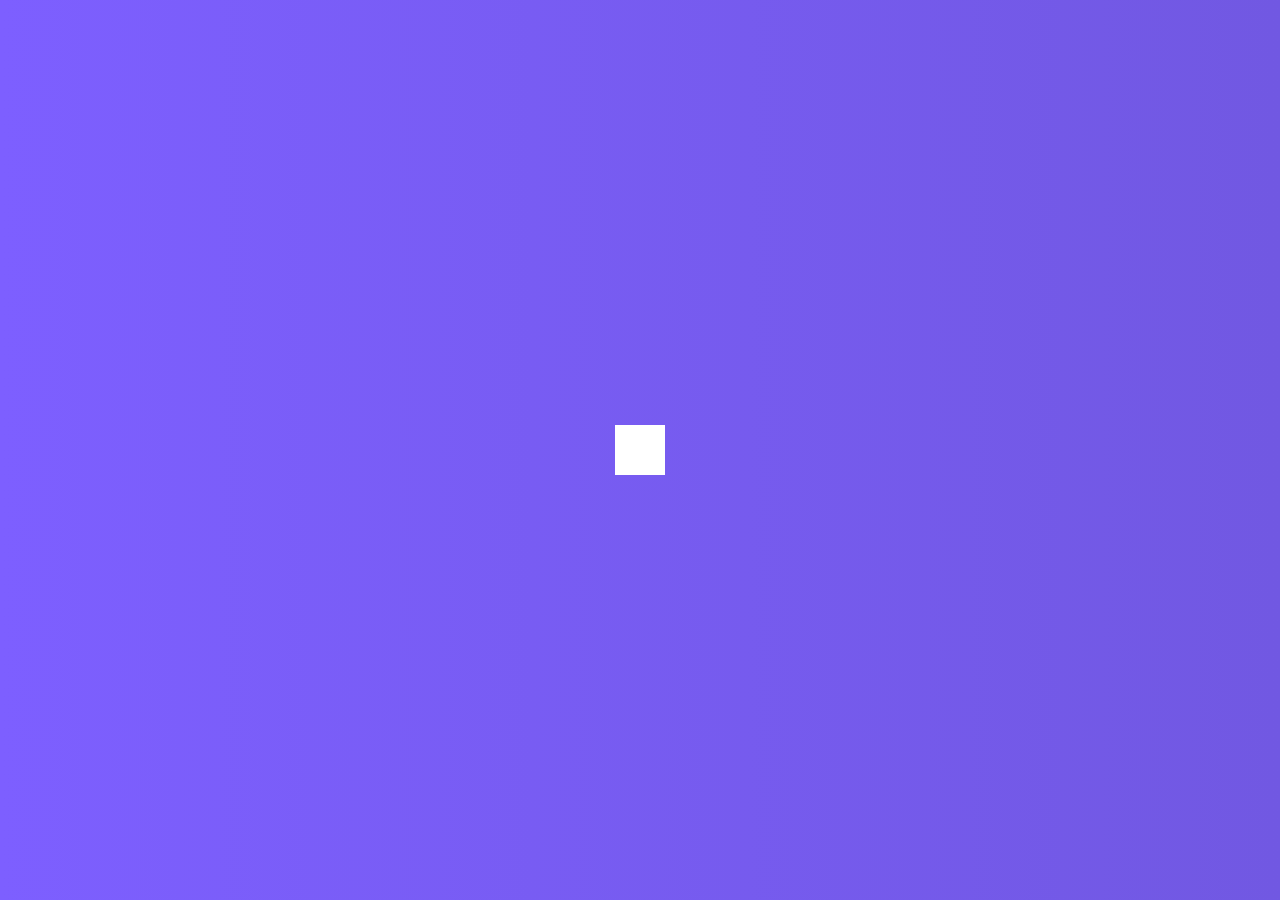
<file: produtos_teste.html>
<!DOCTYPE html>
<html lang="en">
  <head>
    <meta charset="UTF-8" />
    <meta name="viewport" content="width=device-width, initial-scale=1.0" />
    <link rel="stylesheet" href="https://cdnjs.cloudflare.com/ajax/libs/font-awesome/5.14.0/css/all.min.css" integrity="sha512-1PKOgIY59xJ8Co8+NE6FZ+LOAZKjy+KY8iq0G4B3CyeY6wYHN3yt9PW0XpSriVlkMXe40PTKnXrLnZ9+fkDaog==" crossorigin="anonymous" />
    <!-- <link rel="stylesheet" href="style.css" /> -->
    <style>
            @import url('https://fonts.googleapis.com/css2?family=Roboto:wght@400;700&display=swap');

            * {
            box-sizing: border-box;
            }

            body {
            background-image: linear-gradient(90deg, #7d5fff, #7158e2);
            font-family: 'Roboto', sans-serif;
            display: flex;
            align-items: center;
            justify-content: center;
            height: 100vh;
            overflow: hidden;
            margin: 0;
            }

            .search {
            position: relative;
            height: 50px;
            }

            .search .input {
            background-color: #fff;
            border: 0;
            font-size: 18px;
            padding: 15px;
            height: 50px;
            width: 50px;
            transition: width 0.3s ease;
            }

            .btn {
            background-color: #fff;
            border: 0;
            cursor: pointer;
            font-size: 24px;
            position: absolute;
            top: 0;
            left: 0;
            height: 50px;
            width: 50px;
            transition: transform 0.3s ease;
            }

            .btn:focus,
            .input:focus {
            outline: none;
            }

            .search.active .input {
            width: 200px;
            }

            .search.active .btn {
            transform: translateX(198px);
            }
    </style>
    <title>Hidden Search</title>
  </head>
  <body>
    <div class="search">
      <input type="text" class="input" placeholder="Search...">
      <button class="btn">
        <i class="fas fa-search"></i>
      </button>
    </div>
    <!-- <script src="script.js"></script> -->
    <script>
        const search = document.querySelector('.search')
        const btn = document.querySelector('.btn')
        const input = document.querySelector('.input')

        btn.addEventListener('click', () => {
            search.classList.toggle('active')
            input.focus()
        })
    </script>
  </body>
</html>
</file>
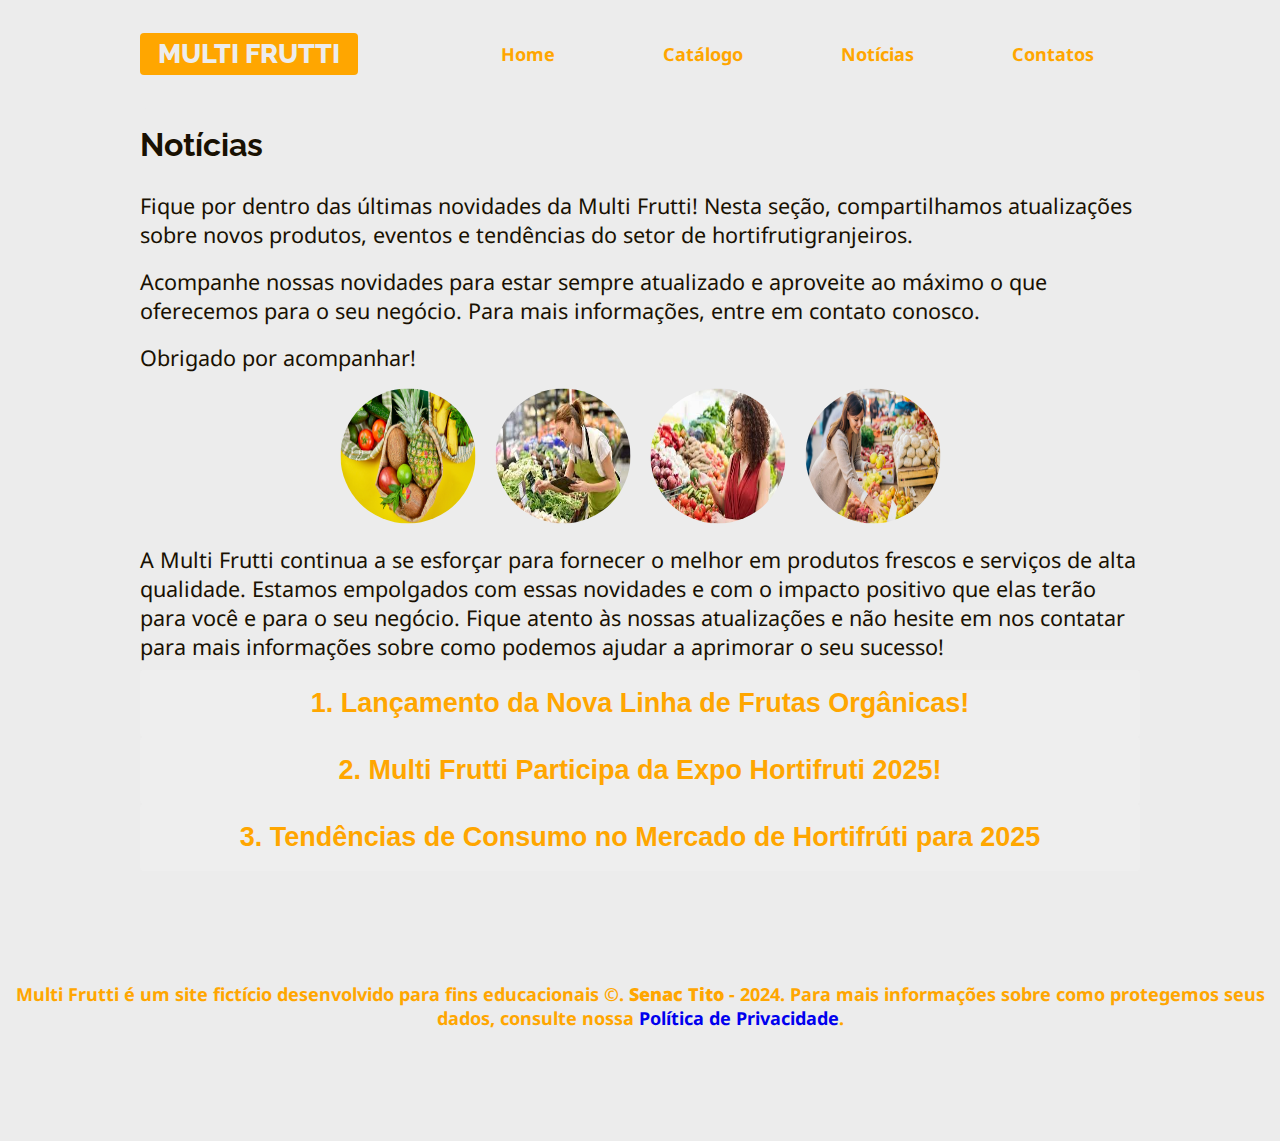
<file: servicos.html>
<!DOCTYPE html>
<html lang="pt-br">

<head>
    <meta charset="UTF-8">
    <meta name="viewport" content="width=device-width, initial-scale=1.0">
    <title>Produtos-Hortifruti</title>
    <!-- Importando plugin lightbox -->
    <link rel="stylesheet" href="lightbox/css/lightbox.min.css">
    <link rel="stylesheet" href="css/estilo.css">

    <style>
        .panel {
            display: none; /* Esconde o painel inicialmente */
        }

        .accordion {
            background-color: #eee;
            color: #FFA600;
            cursor: pointer;
            padding: 18px;
            width: 100%;
            text-align: center;
            border: none;
            outline: none;
            transition: 0.4s;
            font-weight: 800;
            font-size: 1.5rem;         
        }

        .accordion[aria-expanded="true"] {
            
            background-color: #eee;
            color: #FFA600;
        }

        .accordion[aria-expanded="false"] {          
            background-color: #eee;
            color: #FFA600;
        }


        .accordion[aria-expanded="false"]:hover {
            background-color: #63A375/*var(--cor-escura)*/;
            color: #eee;
        }       
    </style>
</head>

<body>
    <header>
        <div class="limitador">
            <h1><a href="index.html">Multi Frutti</a></h1>
            <nav>
                <h2><a href="">Menu &equiv;</a></h2>
                <ul class="menu ">
                    <li><a href="index.html">Home</a></li>
                    <!-- <li><a href="produtos">Catálogo</a></li>
                    <li><a href="produtos_2.html">Catálogo 2</a></li> -->
                    <li><a href="produtos_4.html">Catálogo</a></li>
                    <li><a href="servicos.html">Notícias</a></li>
                    <li><a href="contato.html">Contatos</a></li>
                </ul>
            </nav>
        </div>
    </header>

    <main>
        <article class="limitador conteudo">
            <h2>Notícias</h2>
            <p>Fique por dentro das últimas novidades da Multi Frutti! Nesta seção, compartilhamos atualizações sobre novos produtos, eventos e tendências do setor de hortifrutigranjeiros.</p>
            <p>Acompanhe nossas novidades para estar sempre atualizado e aproveite ao máximo o que oferecemos para o seu negócio. Para mais informações, entre em contato conosco.</p>
            <p>Obrigado por acompanhar!</p>
            <figure class="galeria">

                <a data-title="Desenvolvimento de sites" data-lightbox="fotos" href="imagens/01.jpg">
                    <img src="imagens/01.jpg" alt=""></a>

                <a data-title="Design gráfico impactante" data-lightbox="fotos" href="imagens/02.jfif"><img src="imagens/02.jfif" alt=""> </a>

                <a data-title="Venda e convencimento" data-lightbox="fotos" href="imagens/03.jfif"><img
                        src="imagens/03.jfif" alt=""></a>

                <a data-title="Prepara-se para o mercado" data-lightbox="fotos" href="imagens/04.jpg"><img
                        src="imagens/04.jpg" alt=""></a>

            </figure>
            <p>A Multi Frutti continua a se esforçar para fornecer o melhor em produtos frescos e serviços de alta qualidade. Estamos empolgados com essas novidades e com o impacto positivo que elas terão para você e para o seu negócio. Fique atento às nossas atualizações e não hesite em nos contatar para mais informações sobre como podemos ajudar a aprimorar o seu sucesso!</p>

            <!-- -->

            <div>
                <button class="accordion">1. Lançamento da Nova Linha de Frutas Orgânicas!</button>
                    <div class="panel">
                        <figure class="galeria">
                            <a data-title="Desenvolvimento de sites" data-lightbox="fotos" href="imagens/01.jpg">
                                <img src="imagens/news_01.jpeg" alt=""></a>
                        </figure>
                        <p>A Multi Frutti acaba de lançar uma linha exclusiva de frutas orgânicas, atendendo à crescente demanda por produtos livres de agrotóxicos e com qualidade superior. As frutas foram selecionadas rigorosamente para garantir sabor, frescor e um cultivo sustentável. Conheça a nova linha em nosso site e aproveite para incluir essas opções saudáveis no seu negócio.</p>
                </div>
            
                    <div>
                        <button class="accordion">2. Multi Frutti Participa da Expo Hortifruti 2025!</button>
                            <div class="panel">
                                <figure class="galeria">
                                    <a data-title="Desenvolvimento de sites" data-lightbox="fotos" href="imagens/01.jpg">
                                        <img src="imagens/news_02.jpeg" alt=""></a>
                                </figure>
                                <p>A Multi Frutti marcará presença na Expo Hortifruti 2025, um dos maiores eventos do setor, que acontecerá em São Paulo. Durante o evento, estaremos apresentando nossos produtos mais inovadores e discutindo as tendências mais recentes do mercado de hortifrutigranjeiros. Não perca a chance de se conectar conosco, conhecer as novidades e expandir o seu conhecimento sobre o setor.</p>
                            </div>  
            
                            <div>
                                <button class="accordion">3. Tendências de Consumo no Mercado de Hortifrúti para 2025</button>
                                    <div class="panel">
                                        <figure class="galeria">
                                            <a data-title="Desenvolvimento de sites" data-lightbox="fotos" href="imagens/01.jpg">
                                                <img src="imagens/news_03.jpeg" alt=""></a>
                                        </figure>
                                        <p>A Multi Frutti preparou um estudo exclusivo sobre as tendências que estão moldando o mercado de hortifrutigranjeiros em 2025. Entre as principais tendências estão o aumento da demanda por frutas exóticas, a preferência por embalagens sustentáveis e o crescimento do consumo de produtos frescos e orgânicos. Fique por dentro dessas mudanças e esteja preparado para atender às expectativas de seus clientes com a qualidade Multi Frutti!</p>
                                    </div>
    </main>

    <footer>
        <p>
            Multi Frutti é um site fictício desenvolvido para fins educacionais &copy;. <b>Senac Tito</b> - <time>2024</time>.
            Para mais informações sobre como protegemos seus dados, consulte nossa <a href="privacidade.html">Política de Privacidade</a>.
        </p>
    </footer>

    <script src="https://cdnjs.cloudflare.com/ajax/libs/jquery/3.7.1/jquery.min.js"></script>
    <script src="lightbox/js/lightbox.min.js"></script>
    <script src="js/menu.js"></script>
    <script>
        const accordions = document.querySelectorAll(".accordion");

        accordions.forEach((accordion) => {
            accordion.addEventListener("click", function () {
                const panel = this.nextElementSibling;
                const isOpen = this.getAttribute("aria-expanded") === "true";

                // Alterna o estado de aria-expanded
                this.setAttribute("aria-expanded", !isOpen);

                // Mostra ou oculta o painel
                panel.style.display = isOpen ? "none" : "block";
            });
        });
    </script>
</body>

</html>
</file>
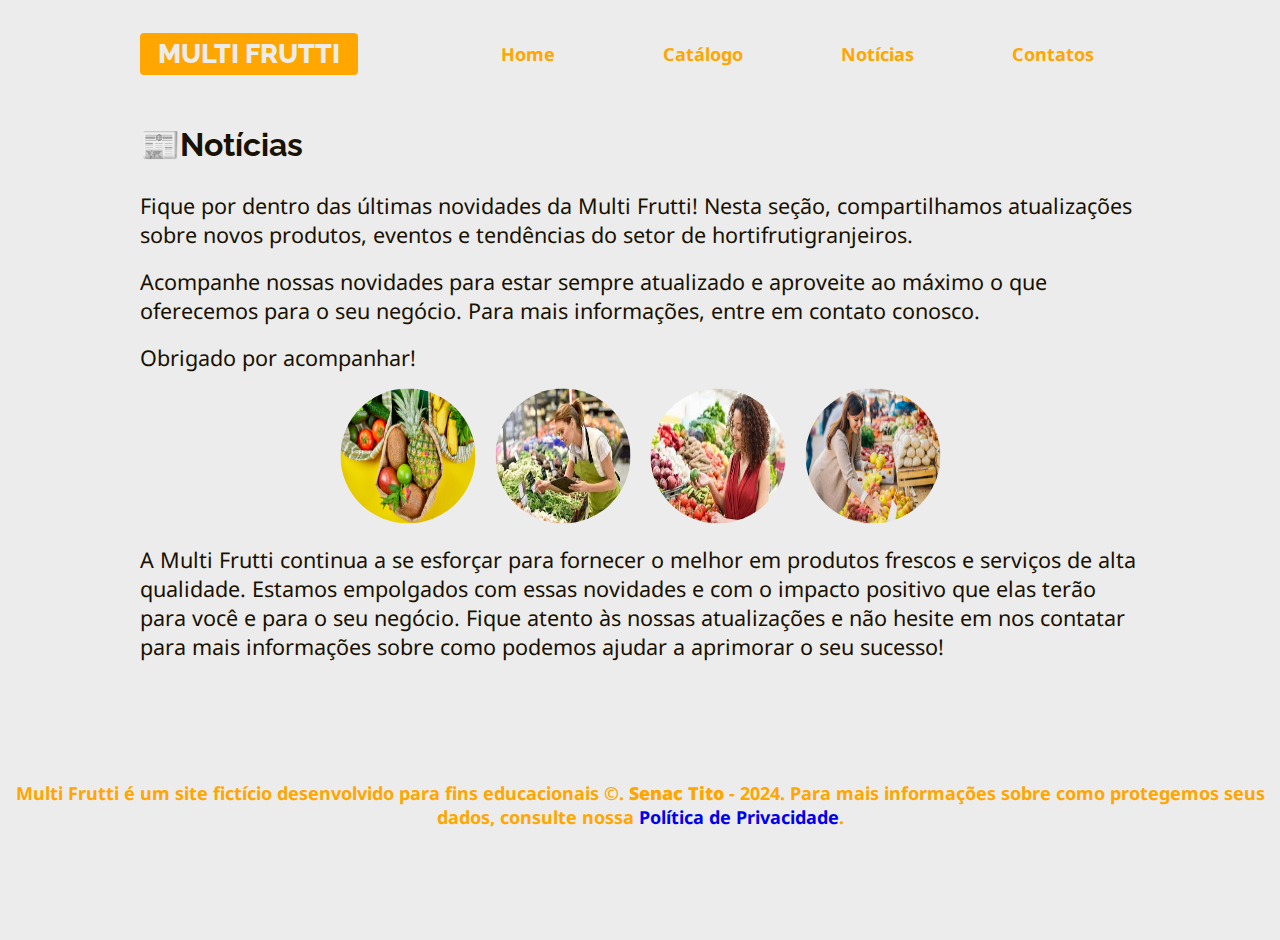
<file: servicos_1.html>
<!DOCTYPE html>
<html lang="pt-br">

<head>
    <meta charset="UTF-8">
    <meta name="viewport" content="width=device-width, initial-scale=1.0">
    <title>Produtos-Hotifruti</title>
    <!-- Importando pluguim ligtbox -->
    <link rel="stylesheet" href="lightbox/css/lightbox.min.css">
    <link rel="stylesheet" href="css/estilo.css">
    <style>
        .conteudo h2::before {
            content: "📰";
        }
    </style>
</head>

<body>
    <header>
        <div class="limitador">
            <h1><a href="index.html">Multi Frutti</a></h1>
            <nav>
                <h2><a href="">Menu &equiv;</a></h2>
                <ul class="menu ">
                    <li><a href="index.html">Home</a></li>
                    <li><a href="produtos.html">Catálogo</a></li>
                    <li><a href="servicos.html">Notícias</a></li>
                    <li><a href="contato.html">Contatos</a></li>
                </ul>
            </nav>
        </div>
    </header>

    <main>
        <article class="limitador conteudo">
            <h2>Notícias</h2>
            <p>Fique por dentro das últimas novidades da Multi Frutti! Nesta seção, compartilhamos atualizações sobre novos produtos, eventos e tendências do setor de hortifrutigranjeiros.</p>
            <p>Acompanhe nossas novidades para estar sempre atualizado e aproveite ao máximo o que oferecemos para o seu negócio. Para mais informações, entre em contato conosco.</p>
            <p>Obrigado por acompanhar!</p>
            <figure class="galeria">

                <a data-title="Desenvolvimento de sites" data-lightbox="fotos" href="imagens/01.jpg">
                    <img src="imagens/01.jpg" alt=""></a>

                <a data-title="Desing gráfico oimpactante" data-lightbox="fotos" href="imagens/02.jfif"><img src="imagens/02.jfif" alt=""> </a>

                <a data-title="Venda e convensa" data-lightbox="fotos" href="imagens/03.jfif"><img
                        src="imagens/03.jfif" alt=""></a>

                <a data-title="Prepara-se para o mercado" data-lightbox="fotos" href="imagens/04.jpg"><img
                        src="imagens/04.jpg" alt=""></a>

            </figure>
            <p>A Multi Frutti continua a se esforçar para fornecer o melhor em produtos frescos e serviços de alta qualidade. Estamos empolgados com essas novidades e com o impacto positivo que elas terão para você e para o seu negócio. Fique atento às nossas atualizações e não hesite em nos contatar para mais informações sobre como podemos ajudar a aprimorar o seu sucesso!</p>
        </article>
    </main>


    <footer>
        <p>
            Multi Frutti é um site fictício desenvolvido para fins educacionais &copy;. <b>Senac Tito</b> - <time>2024</time>.
            Para mais informações sobre como protegemos seus dados, consulte nossa <a href="privacidade.html">Política de Privacidade</a>.
        </p>
    </footer>
    <script src="https://cdnjs.cloudflare.com/ajax/libs/jquery/3.7.1/jquery.min.js"></script>
    <script src="lightbox/js/lightbox.min.js"></script>
    <script src="js/menu.js"></script>
    <script>
        lightbox.option({
            albumLabel:"Foto %1 de %2"
        });
    </script>

</body>

</html>
</file>
<file: css/estilo.css>
@import url('https://fonts.googleapis.com/css2?family=Noto+Sans&family=Raleway:ital,wght@0,700;1,800&display=swap');

* {
    box-sizing: border-box;
}

:root {
    /* https://coolors.co/db2955-ececec-191102-7b904b-f3b700 */
    /* variáveis para a paleta de cores */
    --cor-titulo: #191102;
    --cor-texto: #191102; /* letra */ 
    --cor-escura: #DB2955; /* 30% */
    --cor-clara: #ececec; /* fundo */
    --cor-intermediaria: #ececec; /* n sei   */
}

/*
cores Lucimara 

     variáveis para a paleta de cores 
    
     #230903 preto,
    #230903 verde
    #FFDF00 amarelo
    #FFA600 laranja
    #F40119 vermelho
    #e8e9eb branco

*/

html {
    font-size: 16px;
}

body {
    color: var(--cor-texto);
    font-family: 'Noto Sans', sans-serif;
    background-color: #ececec /*var(--cor-clara)*/;
}

body,
h1,
h2,
p,
figure,
.menu {
    margin: 0;
    padding: 0;
}

img {
    max-width: 100%;
}

h1 {
    font-family: Raleway, sans-serif;
    text-transform: uppercase;
    font-weight: 800;
    font-size: 1.5rem;
}

/* paleta_de_cores-> https://coolors.co/63a375-ececec-191102-db2955-ff7f11*/
/* Botão Logo Link Vermelho #DB2955 -> Padrão Vermelho*/
h1 a {

    color:  #ececec/*var(--cor-clara)*/;
    background-color: #FFA600/*var(--cor-escura)*/;
    padding: 0.3rem 1rem;
    border-radius: 4px;
}

/* Botão Logo Link Verde #63A375 -> Click Verde*/
h1 :hover {

    color:  #ececec/*var(--cor-clara)*/;
    background-color: #63A375/*var(--cor-escura)*/;
    padding: 0.3rem 1rem;
    border-radius: 4px;
}

/* 
    Botão Logo Link Verde #63A375 -> Click Verde

    h1 :hover {
        color:  #DB2955;
        background-color: #ececec;
        padding: 0.3rem 1rem;
        border-radius: 4px;
        border: 2px solid #DB2955; 
    }
*/

a {
    text-decoration: none;
}

header .limitador {
    display: flex;
    align-items: center;
    justify-content: space-between;
    height: 12vh;
}

header {
    position: sticky;
    top: 0;
    background-color: var(--cor-clara);
    z-index: 100;
}

nav h2 a {
    color: var(--cor-escura);
    font-size: 1.2rem;
    padding: 1rem;
    display: inline-block;
}

nav h2 a:hover,
nav a:focus,
.menu a:focus,
.menu a:hover {
    color:  #ececec/*var(--cor-clara)*/;
    background-color: #63A375/*var(--cor-escura)*/;
    padding: 0.3rem 1rem;
    border-radius: 4px;
}

/* Regra de lista ul */
.menu {
    list-style: none;
    /* Usamos display none  para não exibir a lista  de links */
    display: none;
}

/* Regra para formatar links contidos  na lista */
.menu a {
    color: #FFA600/*var(--cor-escura)*/;
    font-weight: bold;
    display: flex;
    justify-content: center;
    align-items: center;
    height: 50px;
}

.menu.aberto {
    /* Seletor de classes combinadas 
    Esta regra  somente  irá  funcionar  quando  As duas classes  estiverem  aplicadas  juntas   no elemento  html no caso ,n a lista  de menu /links. 
    obs esta combinação sera possivesl  por meio  de manipulação programado co J\avaScript*/
    /* display flex  fara  alista de link aparecer */
    display: flex;
    /* link em forma de coluna vcertical */
    flex-direction: column;
    /* Usamos  as propriedades  de posicionamento  e coodenadas  para garatir  o encaixe  correto  abaixo do titulo e da palavra Menu */
    background-color: var(--cor-clara);

    position: absolute;
    /* Aplicamos um fundo  á  lista evitando  a dificuldade  de leitura  dos links */
    left: 0;
    right: 0;
}

.destaque {

    height: 88vh;
    background-image: url(../imagens/fundo-destaque.jpg);
    background-attachment: fixed;
    display: flex;
    justify-content: center;
    align-items: center;
    flex-direction: column;
}

.destaque h2,
.destaque p {
    text-align: center;
    color: var(--cor-clara);

    animation-name: animaDestaque;
    animation-duration: 3s;
    animation-timing-function: ease-in-out;
}

.destaque h2 {
    /* Função clamp(tamanho mínimo,
                      tamanho ideal,
                      tamanho maximo */
    font-size: clamp(3rem, 10vw, 7rem);
    

}

.destaque p {
    font-size: clamp(1.5rem, 3vw, 3rem);
}

/* Animação */
@keyframes animaDestaque {
    from {
        opacity: 0;
        transform: translateY(-500px);
    }

    to {
        opacity: 1;
    }

}

article h2 {
    padding: 1rem;
    font-size: 2rem;
    font-family: Raleway, sans-serif;
    color: var(--cor-titulo);
    
}

/* ajuste do texto da page Home */
.front-end,
.historia,
.localizacao {
    /*text-align: center;*/
    text-align: center;
}

article p {
    padding: 0.5rem 0;
    font-size: 1.2rem;
    
}

abbr {
    text-decoration: none;
}

address {
    font-style: normal;
}

.historia {
    /*background-image: url(../imagens/fundo-madeira.jpg);*/
    background-image: url();
    background-attachment: fixed;
}

.historia h2 {
    color: var(--cor-clara);
    /*text-shadow: red 3px 3px 10px;*/
    color: #FFA600/*var(--cor-escura)*/;
}

.historia iframe {
    width: 100%;
    max-width: 700px;
    margin-bottom: 2rem;
}

.localizacao iframe {
    width: 100%;
    margin-top: 2rem;
}

.limitador {
    width: 95vw;
    margin: auto;

}

footer {
    background-color: #ececec/*var(--cor-escura)*/;
    color: #FFA600 /*var(--cor-clara)*/;
    height: 30vh;
    display: flex;
    justify-content: center;
    align-items: center;
    font-weight: bold;
    text-align: center;
}

/* Regras para as página  */
.conteudo{
    background-color: var(--cor-intermediaria);
    padding: 0,5rem;
    border-radius: 8px;
}
.conteudo h2{
    padding-left: 0;
    font-size: 1.8rem;
}

table{
    width: 80%;
    margin: auto;
    border: solid 1px;
}
table, th, td{
    border: solid 1px
    
}
caption{
    text-transform: uppercase;
    font-weight: bold;
    font-size: 1.1rem;
    padding-bottom: 0.5rem;
}
th{
    background-color: var(--cor-escura);
    color: var(--cor-clara);
    border-color: var(--cor-escura);
    padding: 0.7rem;
}
td{
    padding: 0,5rem;
}
td:nth-child(2){text-align: center;}
th:last-child,td:last-child{text-align: right;}
th:first-child{text-align: left;}

tr:nth-child(odd){background-color: var(--cor-clara);}

/* Pseudo elemento:befoce */

td:last-child{position: relative;}
td:last-child::before{
    content: "R$";
    position: absolute;
    left: 10px;
}
/* a carinha de nojo da page produto Tirei */
/*.conteudo h2::before {content: "🤢";}*/


.galeria {
    text-align: center;

}

.galeria img{
    border-radius: 100%;
    transform: scale(0.9);
    transition: 500ms;
    /*  filter: blur(1px) brightness(150%); */
    height: 150px;
    width: 150px;
}

/* Aplicamos  o :hover eo focus  ao seletor  de tags  "a" 
em xvez de aplicar no "img" .Desta forma ,o acio,namento funcionará  tanto com o mouse  quanto com teclado.*/
.galeria img:hover,.galeria img:focus{
    transition: scale(1);
    border-radius: 10%;
    filter: none;
}
/* formatação do formulário */
form{
    max-width: 500px;
    margin: auto;
    
}
input, select,textarea {
    border:none;
    padding: 4px;
    height: 40px;
    border-radius: 4px;

}
textarea{
    height: auto;
}

form div{
    display: flex;
    justify-content: space-between;
    align-items: center;
    margin-top: 1rem;
}
label{
    font-size: 0.9rem;
    font-weight: bold;
    width: 30%;
}
/* Pseudo classe :not  permite  criar exceções para uma regera .
Neste exesmplo ,estamos aplicando 70% 
de largura para tudo (*) dentro do form div Exceto  label.*/

form div *:not(label) {
    width: 70%;
}

/* Botões Contatos para Buscar e Enviar dados -> Padrão Vermelho*/
button{
    background-color: var(--cor-escura);
    color: var(--cor-clara);
    border: none;
    font-weight: bold;
    padding: 1rem 0.5rem;
    cursor: pointer;
    border-radius: 4px;
}

/* Botões Contatos para Buscar e Enviar dados -> Click Verde*/
button:hover,button:focus {
    background-color: #63A375/*var(--cor-clara)*/;
    color: #ececec/*var(--cor-escura)*/;
    /*box-shadow: var(--cor-escura) 0 0 2px;*/
}
#cep{width:60%;
}
#buscar{
    width: 39%;
    padding: 12px;
}
#status{font-size: 12px;}




@media (min-width:570px) {
    nav h2 {
        display: none;
    }

    .menu {
        display: flex;
    }

    .menu li {
        width: 100%;
    }

    nav {
        width: 70%;
    }

    .front-end img{
        height: 150px;
    }

}

@media (min-width:900px) {
    .limitador {
        max-width: 1000px;
    }

    html {
        font-size: 18px;
    }
}
</file>
